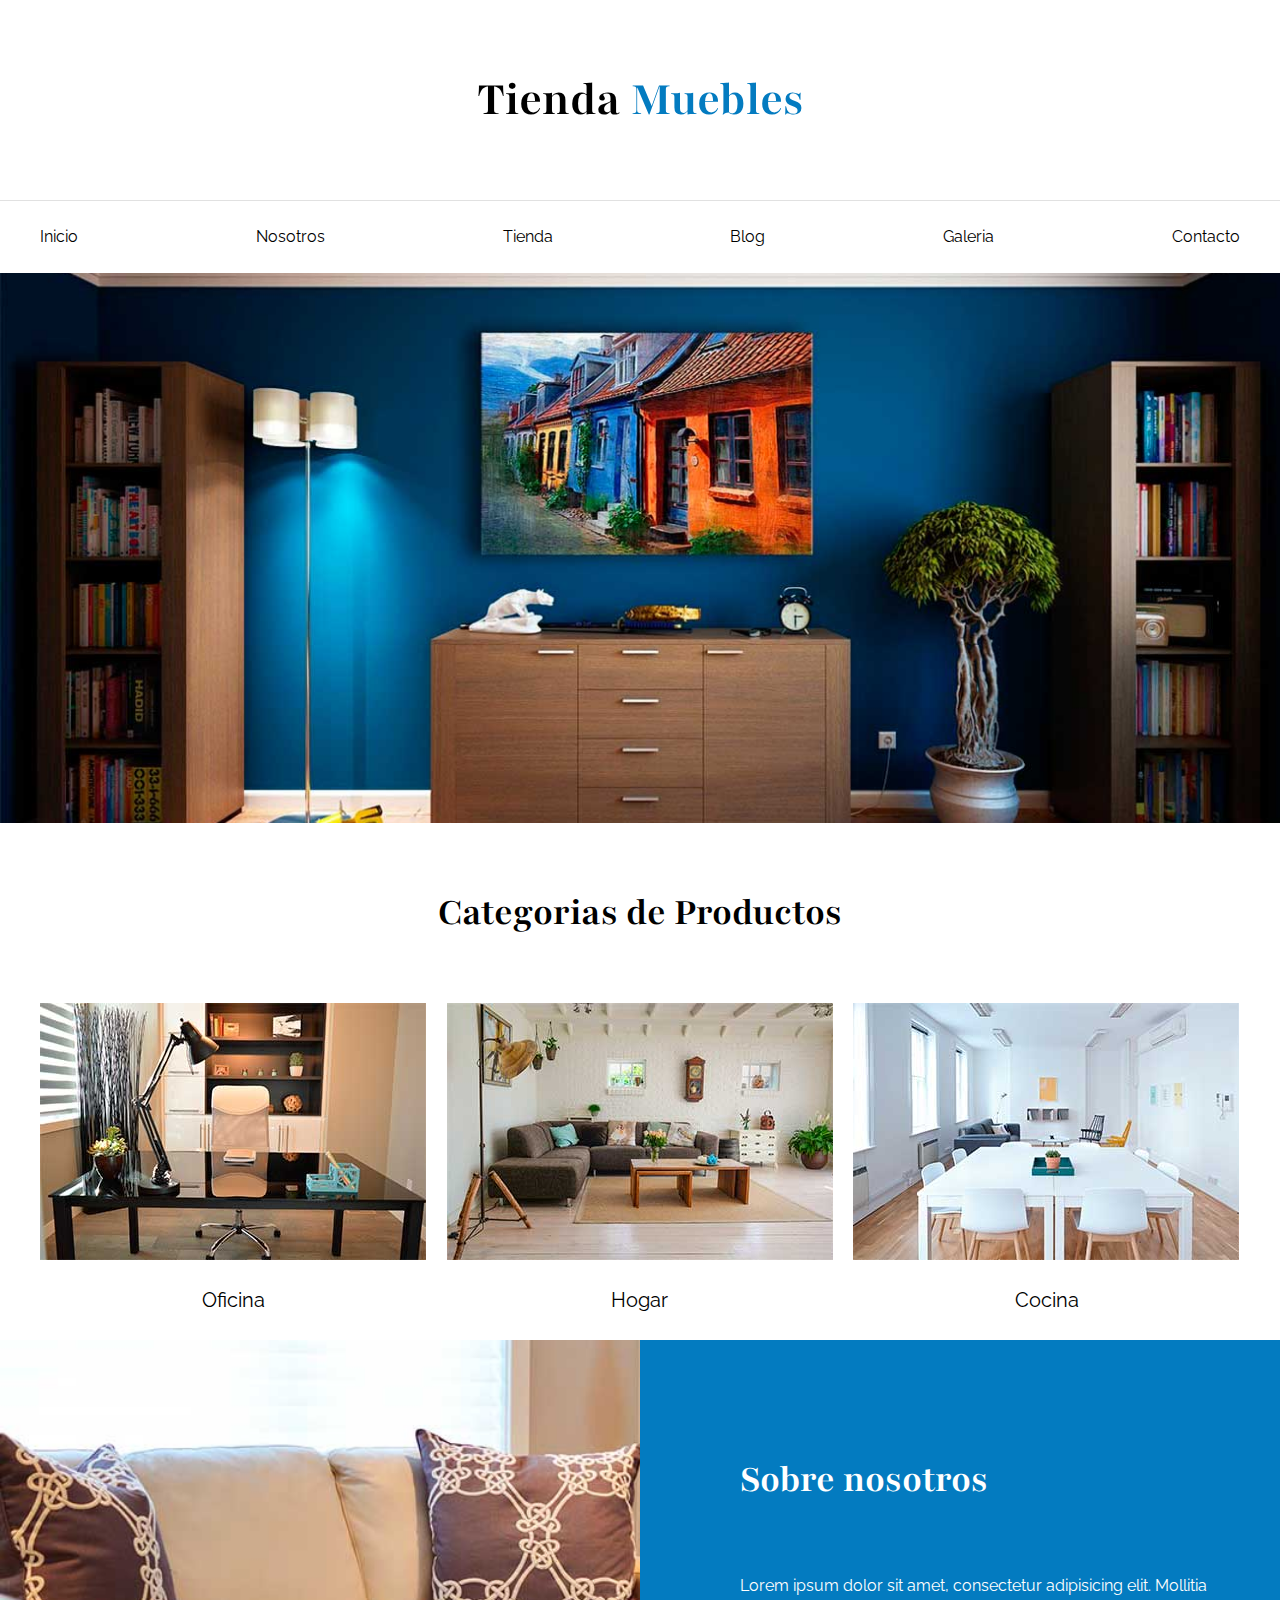
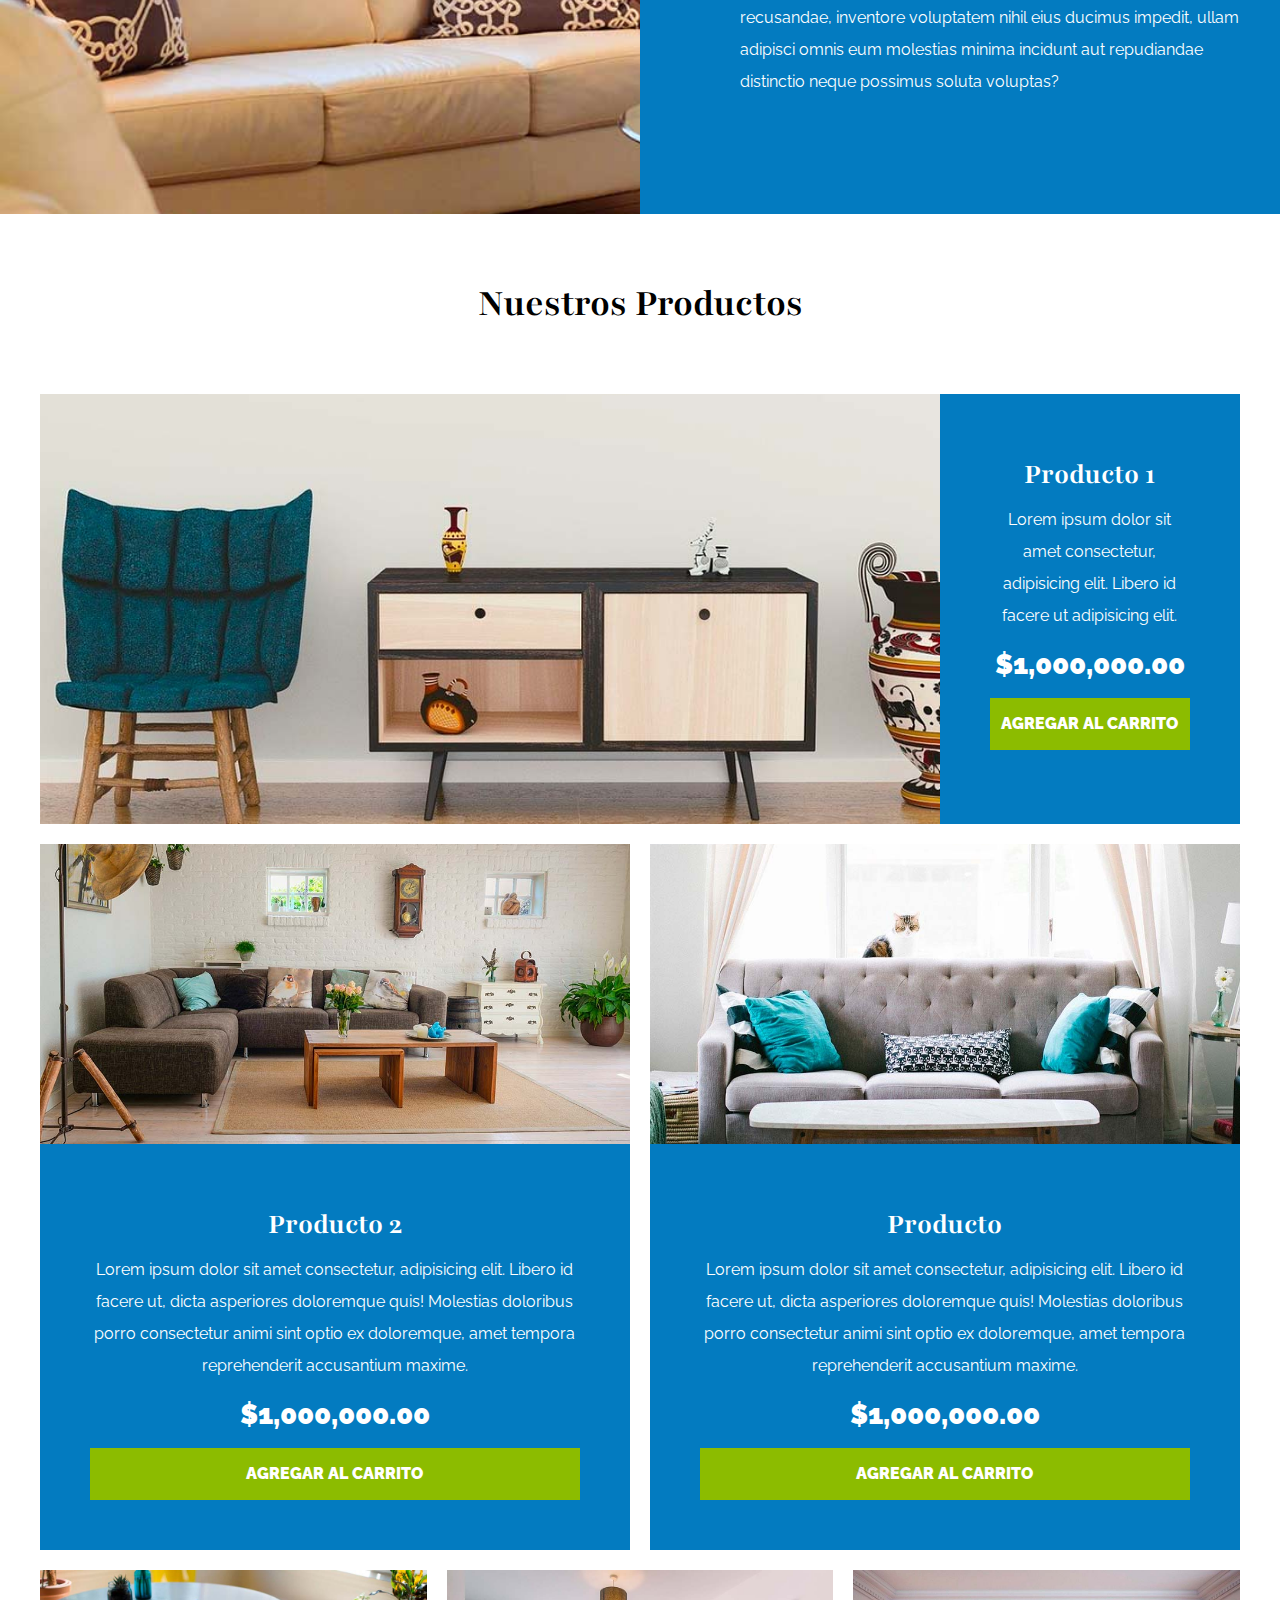
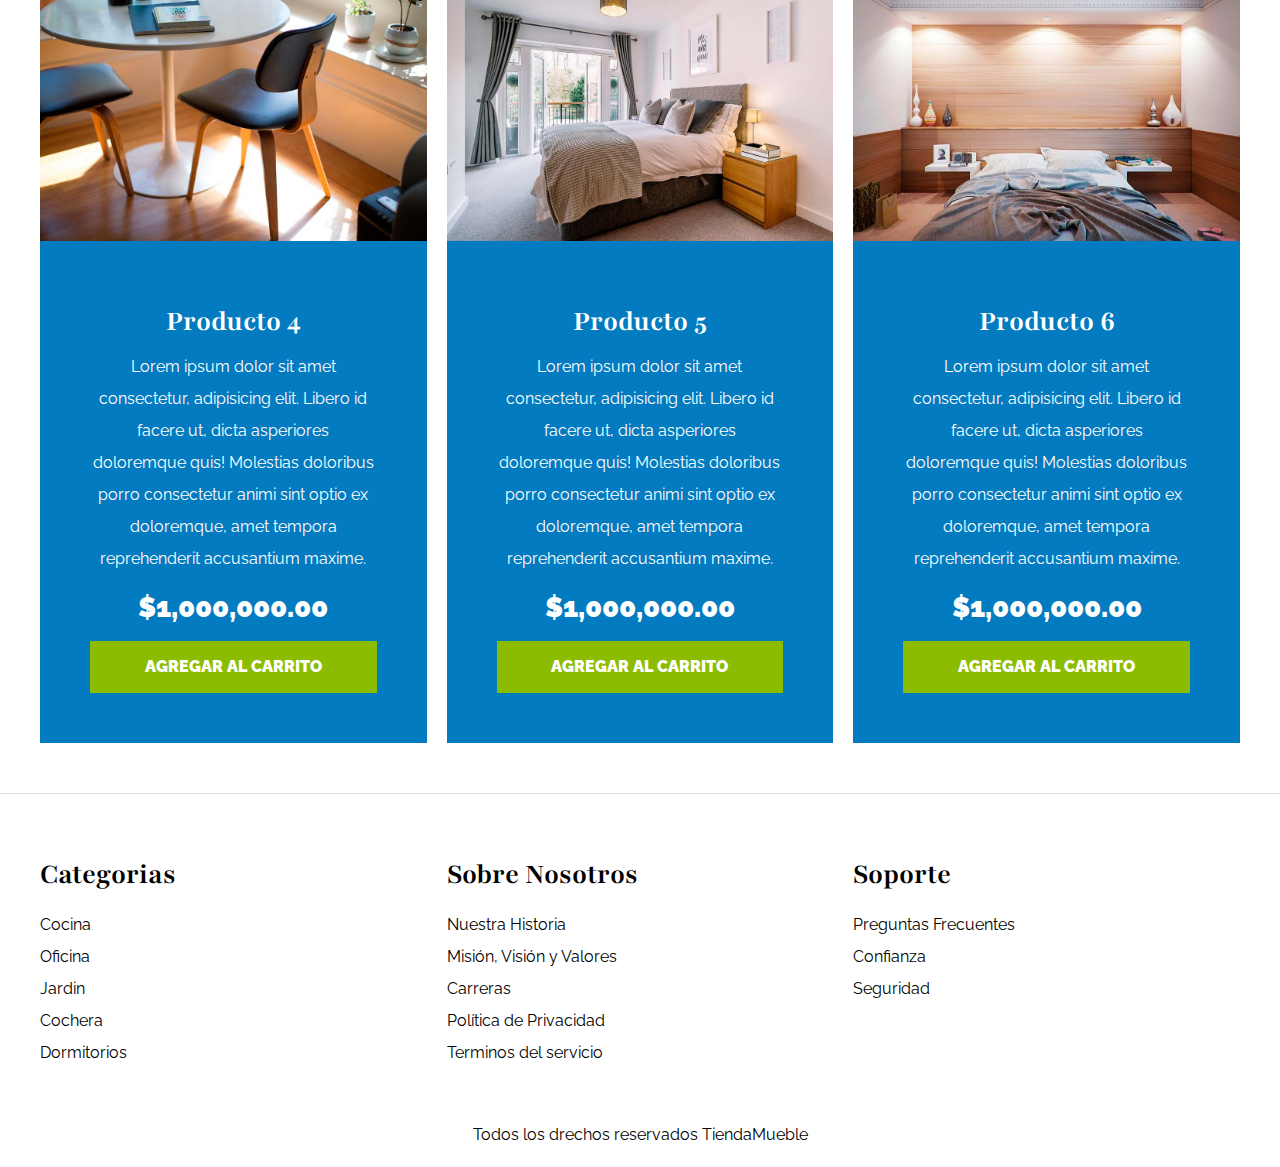
<file: index.html>
<!DOCTYPE html>
<html lang="es">
<head>
    <meta charset="UTF-8">
    <meta http-equiv="X-UA-Compatible" content="IE=edge">
    <meta name="viewport" content="width=device-width, initial-scale=1.0">
    <title>Ecommerce - Home</title>
    <link rel="stylesheet" href="./css/normalize.css">
    <link rel="preconnect" href="https://fonts.googleapis.com">
<link rel="preconnect" href="https://fonts.gstatic.com" crossorigin>
<link href="https://fonts.googleapis.com/css2?family=Montserrat:wght@900&family=Playfair:wght@700&family=Poppins:ital,wght@1,900&family=Qwitcher+Grypen:wght@700&family=Raleway:wght@400;700;900&display=swap" rel="stylesheet">
    <link rel="stylesheet" href="./css/style.css">
</head>
<body>
    <header>
        <h1 class="nombre-sitio">Tienda <span>Muebles</span> </h1>
    </header>
    <div class="contenedor-navegacion">
        <nav class="nav-principal contenedor">
            <a href="index.html">Inicio</a>
            <a href="nosotros.html">Nosotros</a>
            <a href="tienda.html">Tienda</a>
            <a href="blog.html">Blog</a>
            <a href="galeria.html">Galeria</a>
            <a href="contacto.html">Contacto</a>
        </nav>

    </div>
    
    <div class="hero"></div>
    <section class="contenedor categorias">
        <h2 class="text-center">Categorias  de Productos </h2>
        <div class="listado-categorias">
            <div class="categoria">
                <img src="./img/categoria1.jpg" alt="Imagen Categoria">
                <a href="#">Oficina</a>
            </div>
            <div class="categoria">
                <img src="./img/categoria2.jpg" alt="Imagen Categoria">
                <a href="#">Hogar</a>
            </div>   
            <div class="categoria">
                <img src="./img/categoria3.jpg" alt="Imagen Categoria">
                <a href="#">Cocina</a>
            </div>
        </div>
        </section>

        <section class="sobre-nosotros">
            <div class="contenedor sobre-nosotros-grid">
                <div class="texto-nosotros">
                    <h2>Sobre nosotros</h2>
                    <p>Lorem ipsum dolor sit amet, consectetur adipisicing elit. Mollitia recusandae, inventore voluptatem nihil eius ducimus impedit, ullam adipisci omnis eum molestias minima incidunt aut repudiandae distinctio neque possimus soluta voluptas?</p>
                </div>
                
            </div>
        </section>
        <main class="contenido-principal contenedor">
            <h2 class="text-center">Nuestros Productos</h2>
            <div class="listado-productos">
                <div class="producto">
                    <img src="./img/producto1.jpg" alt="Imagen Producto">
                    <div class="texto-producto">
                        <H3>Producto 1</H3>
                        <p>Lorem ipsum dolor sit amet consectetur, adipisicing elit. Libero id facere ut adipisicing elit.</p>
                        <p class="precio">$1,000,000.00</p>

                        <a class="btn" href="#">Agregar al carrito</a>
                    </div>
                </div>
                <div class="producto">
                    <img src="./img/producto2.jpg" alt="Imagen Producto">
                    <div class="texto-producto">
                        <H3>Producto 2</H3>
                        <p>Lorem ipsum dolor sit amet consectetur, adipisicing elit. Libero id facere ut, dicta asperiores doloremque quis! Molestias doloribus porro consectetur animi sint optio ex doloremque, amet tempora reprehenderit accusantium maxime.</p>
                        <p class="precio">$1,000,000.00</p>

                        <a class="btn" href="#">Agregar al carrito</a>
                    </div>
                </div>
                <div class="producto">
                    <img src="./img/producto3.jpg" alt="Imagen Producto">
                    <div class="texto-producto">
                        <H3>Producto </H3>
                        <p>Lorem ipsum dolor sit amet consectetur, adipisicing elit. Libero id facere ut, dicta asperiores doloremque quis! Molestias doloribus porro consectetur animi sint optio ex doloremque, amet tempora reprehenderit accusantium maxime.</p>
                        <p class="precio">$1,000,000.00</p>

                        <a class="btn" href="#">Agregar al carrito</a>
                    </div>
                </div>
                <div class="producto">
                    <img src="./img/producto4.jpg" alt="Imagen Producto">
                    <div class="texto-producto">
                        <H3>Producto 4</H3>
                        <p>Lorem ipsum dolor sit amet consectetur, adipisicing elit. Libero id facere ut, dicta asperiores doloremque quis! Molestias doloribus porro consectetur animi sint optio ex doloremque, amet tempora reprehenderit accusantium maxime.</p>
                        <p class="precio">$1,000,000.00</p>

                        <a class="btn" href="#">Agregar al carrito</a>
                    </div>
                </div>
                <div class="producto">
                    <img src="./img/producto5.jpg" alt="Imagen Producto">
                    <div class="texto-producto">
                        <H3>Producto 5</H3>
                        <p>Lorem ipsum dolor sit amet consectetur, adipisicing elit. Libero id facere ut, dicta asperiores doloremque quis! Molestias doloribus porro consectetur animi sint optio ex doloremque, amet tempora reprehenderit accusantium maxime.</p>
                        <p class="precio">$1,000,000.00</p>

                        <a class="btn" href="#">Agregar al carrito</a>
                    </div>
                </div>
                <div class="producto">
                    <img src="./img/producto6.jpg" alt="Imagen Producto">
                    <div class="texto-producto">
                        <H3>Producto 6</H3>
                        <p>Lorem ipsum dolor sit amet consectetur, adipisicing elit. Libero id facere ut, dicta asperiores doloremque quis! Molestias doloribus porro consectetur animi sint optio ex doloremque, amet tempora reprehenderit accusantium maxime.</p>
                        <p class="precio">$1,000,000.00</p>

                        <a class="btn" href="#">Agregar al carrito</a>
                    </div>
                </div>
            </div>
    </main>
        <footer class="site-footer">
            <div class="grid-footer contenedor">
            <div>
                <h3>Categorias</h3>
                <nav class="footer-menu">
                    <a href="">Cocina</a>
                    <a href="">Oficina</a>
                    <a href="">Jardin</a>
                    <a href="">Cochera</a>
                    <a href="">Dormitorios</a>
                </nav>
            </div>
            <div>
                <h3>Sobre Nosotros</h3>
                <nav class="footer-menu">
                    <a href="">Nuestra Historia</a>
                    <a href="">Misión, Visión y Valores</a>
                    <a href="">Carreras</a>
                    <a href="">Política  de Privacidad </a>
                    <a href="">Terminos del servicio</a>
                </nav>
            </div>
            <div>
                <h3>Soporte</h3>
                <nav class="footer-menu">
                    <a href="">Preguntas Frecuentes</a>
                    <a href="">Confianza</a>
                    <a href="">Seguridad</a>
                </nav>
        </div>
    </div>
        <p class="copyrigth">Todos los  drechos reservados TiendaMueble </p>
    </footer>
    
</body>
</html>
</file>
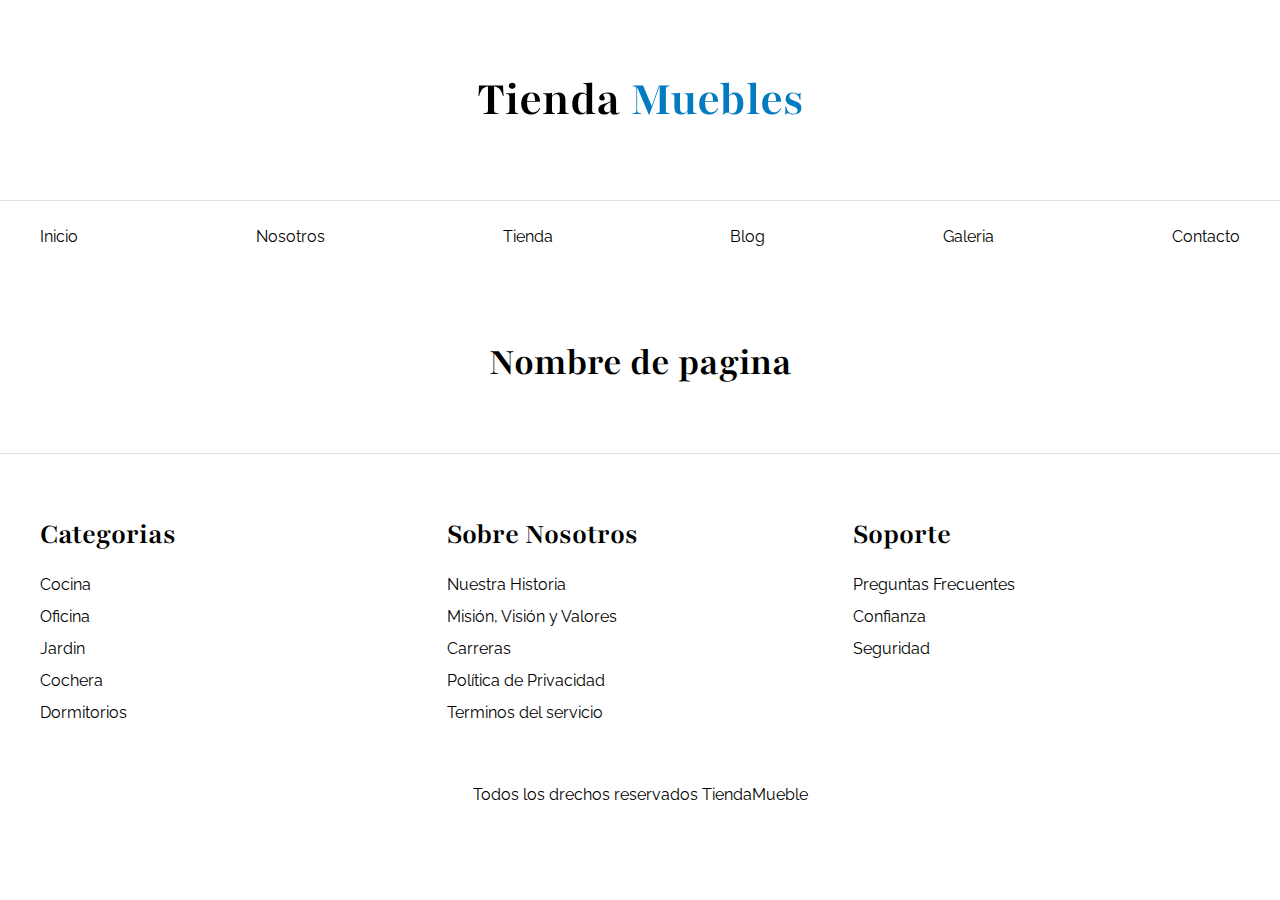
<file: base.html>
<!DOCTYPE html>
<html lang="es">
<head>
    <meta charset="UTF-8">
    <meta http-equiv="X-UA-Compatible" content="IE=edge">
    <meta name="viewport" content="width=device-width, initial-scale=1.0">
    <title>Ecommerce - Nosotros</title>
    <link rel="stylesheet" href="./css/normalize.css">
    <link rel="preconnect" href="https://fonts.googleapis.com">
<link rel="preconnect" href="https://fonts.gstatic.com" crossorigin>
<link href="https://fonts.googleapis.com/css2?family=Montserrat:wght@900&family=Playfair:wght@700&family=Poppins:ital,wght@1,900&family=Qwitcher+Grypen:wght@700&family=Raleway:wght@400;700;900&display=swap" rel="stylesheet">
    <link rel="stylesheet" href="./css/style.css">
</head>
<body>
    <header>
        <h1 class="nombre-sitio">Tienda <span>Muebles</span> </h1>
    </header>
    <div class="contenedor-navegacion">
        <nav class="nav-principal contenedor">
            <a href="index.html">Inicio</a>
            <a href="nosotros.html">Nosotros</a>
            <a href="tienda.html">Tienda</a>
            <a href="blog.html">Blog</a>
            <a href="galeria.html">Galeria</a>
            <a href="contacto.html">Contacto</a>
        </nav>

    </div>
    
        <main class="contenido-principal contenedor">
            <h2 class="text-center">Nombre de pagina</h2>
    </main>
        <footer class="site-footer">
            <div class="grid-footer contenedor">
            <div>
                <h3>Categorias</h3>
                <nav class="footer-menu">
                    <a href="">Cocina</a>
                    <a href="">Oficina</a>
                    <a href="">Jardin</a>
                    <a href="">Cochera</a>
                    <a href="">Dormitorios</a>
                </nav>
            </div>
            <div>
                <h3>Sobre Nosotros</h3>
                <nav class="footer-menu">
                    <a href="">Nuestra Historia</a>
                    <a href="">Misión, Visión y Valores</a>
                    <a href="">Carreras</a>
                    <a href="">Política  de Privacidad </a>
                    <a href="">Terminos del servicio</a>
                </nav>
            </div>
            <div>
                <h3>Soporte</h3>
                <nav class="footer-menu">
                    <a href="">Preguntas Frecuentes</a>
                    <a href="">Confianza</a>
                    <a href="">Seguridad</a>
                </nav>
        </div>
    </div>
        <p class="copyrigth">Todos los  drechos reservados TiendaMueble </p>
    </footer>
    
</body>
</html>
</file>
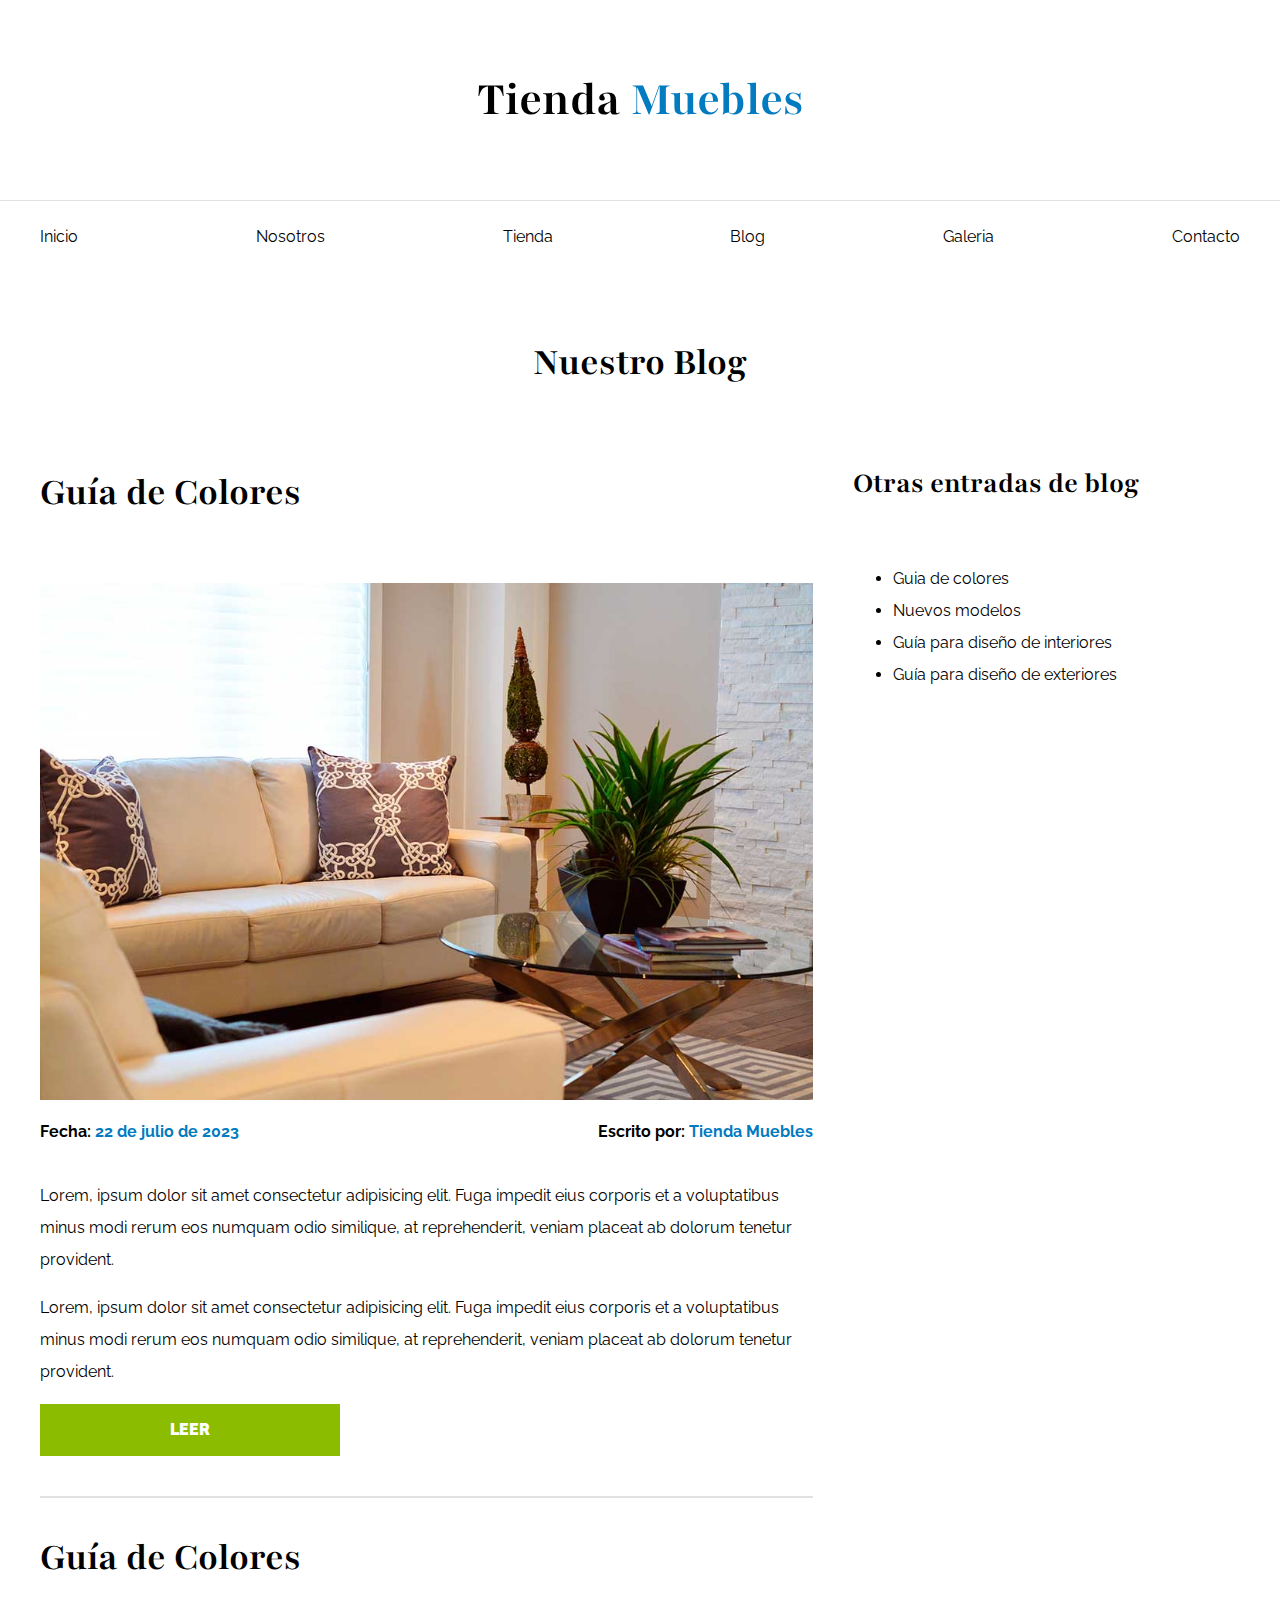
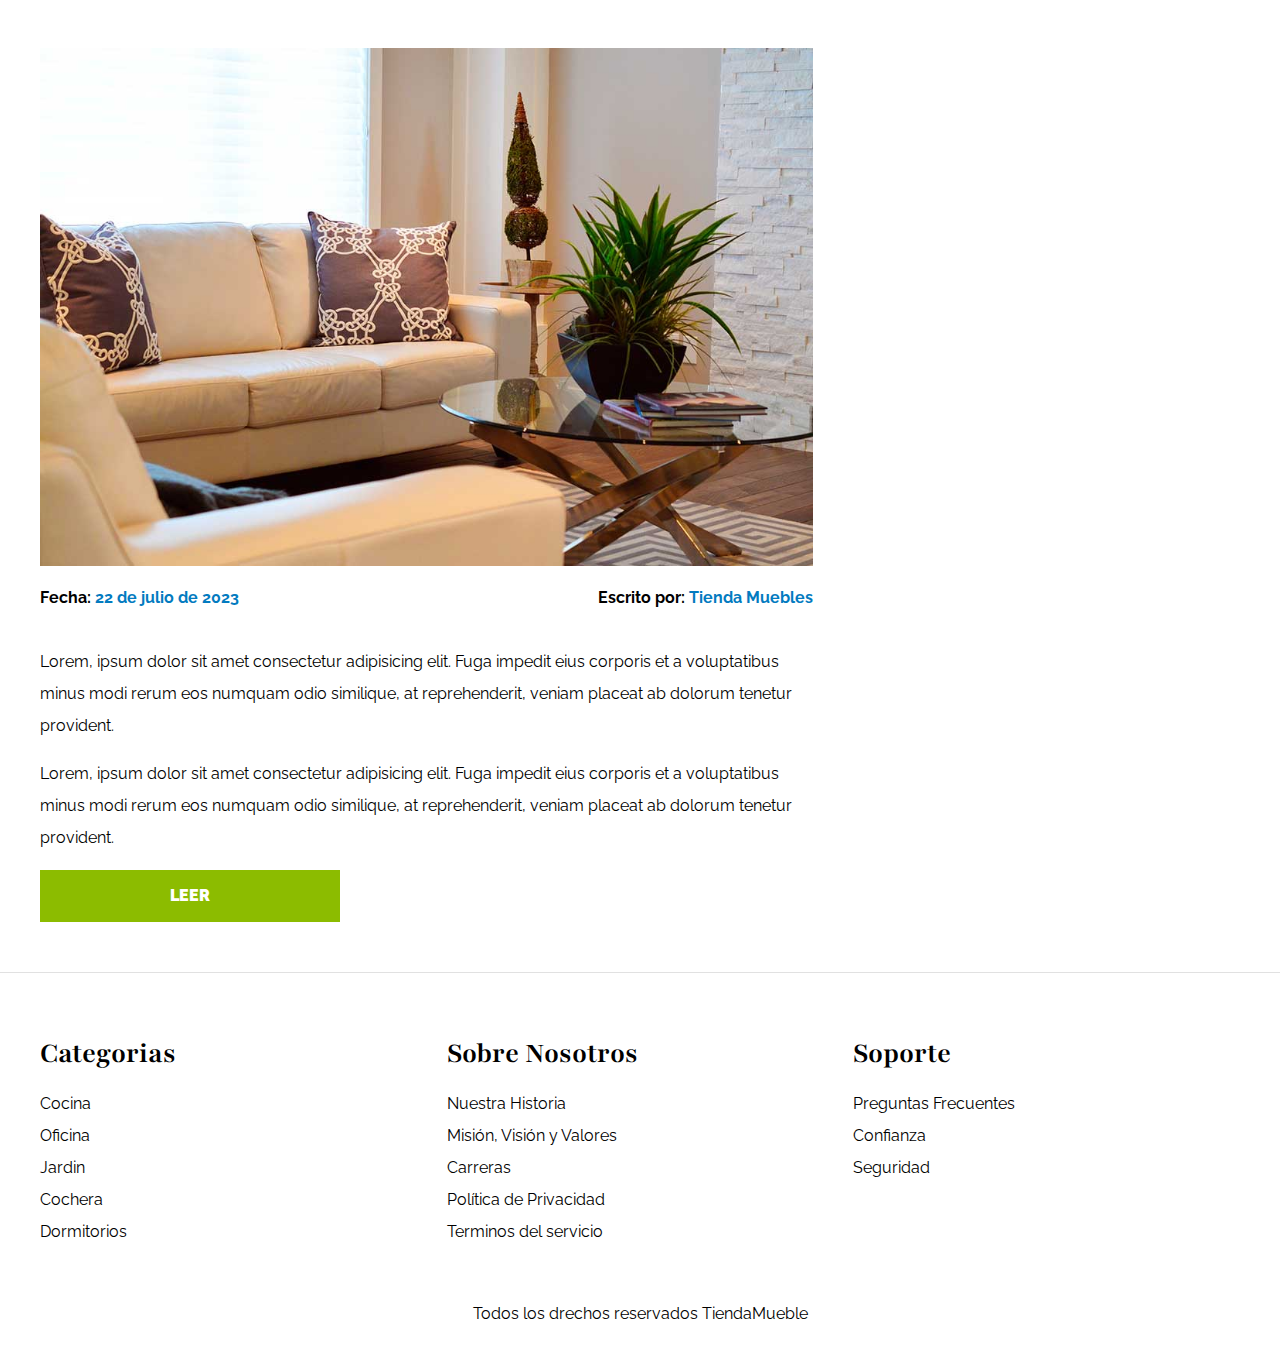
<file: blog.html>
<!DOCTYPE html>
    <html lang="es">
    <head>
        <meta charset="UTF-8">
        <meta http-equiv="X-UA-Compatible" content="IE=edge">
        <meta name="viewport" content="width=device-width, initial-scale=1.0">
        <title>Ecommerce - Blog</title>
        <link rel="stylesheet" href="./css/normalize.css">
        <link rel="preconnect" href="https://fonts.googleapis.com">
    <link rel="preconnect" href="https://fonts.gstatic.com" crossorigin>
    <link href="https://fonts.googleapis.com/css2?family=Montserrat:wght@900&family=Playfair:wght@700&family=Poppins:ital,wght@1,900&family=Qwitcher+Grypen:wght@700&family=Raleway:wght@400;700;900&display=swap" rel="stylesheet">
        <link rel="stylesheet" href="./css/style.css">
    </head>
    <body>
        <header>
            <h1 class="nombre-sitio">Tienda <span>Muebles</span> </h1>
        </header>
        <div class="contenedor-navegacion">
            <nav class="nav-principal contenedor">
                <a href="index.html">Inicio</a>
                <a href="nosotros.html">Nosotros</a>
                <a href="tienda.html">Tienda</a>
                <a href="blog.html">Blog</a>
                <a href="galeria.html">Galeria</a>
                <a href="contacto.html">Contacto</a>
            </nav>

        </div>
        
            <main class="contenido-principal contenedor">
                <h2 class="text-center"> Nuestro Blog</h2>
                <section class="contenedor-blog">
                    <div class="blog">
                        <article class="entrada">
                            <h2>Guía de Colores</h2>
                            <div class="imagen">
                                <img src="img/nosotros.jpg" alt="imagen blog">
                            </div>
                            <div class="entrada-meta">
                                <p>Fecha: <span>22 de julio de 2023</span></p>
                                <p>Escrito por: <span>Tienda Muebles</span></p>
                            </div>
                            <div class="entrada-blog">
                                <p>Lorem, ipsum dolor sit amet consectetur adipisicing elit. Fuga impedit eius corporis et a voluptatibus minus modi rerum eos numquam odio similique, at reprehenderit, veniam placeat ab dolorum tenetur provident.</p>

                                <p>Lorem, ipsum dolor sit amet consectetur adipisicing elit. Fuga impedit eius corporis et a voluptatibus minus modi rerum eos numquam odio similique, at reprehenderit, veniam placeat ab dolorum tenetur provident.</p>
                            </div>
                            <a href="entrada.html" class="btn max-width-30">Leer</a>
                        </article>
                        <article>
                            <h2>Guía de Colores</h2>
                            <div class="imagen">
                                <img src="img/nosotros.jpg" alt="imagen blog">
                            </div>
                            <div class="entrada-meta">
                                <p>Fecha: <span>22 de julio de 2023</span></p>
                                <p>Escrito por: <span>Tienda Muebles</span></p>
                            </div>
                            <div class="entrada-blog">
                                <p>Lorem, ipsum dolor sit amet consectetur adipisicing elit. Fuga impedit eius corporis et a voluptatibus minus modi rerum eos numquam odio similique, at reprehenderit, veniam placeat ab dolorum tenetur provident.</p>
                                
                                <p>Lorem, ipsum dolor sit amet consectetur adipisicing elit. Fuga impedit eius corporis et a voluptatibus minus modi rerum eos numquam odio similique, at reprehenderit, veniam placeat ab dolorum tenetur provident.</p>

                            </div>
                            <a href="entrada.html" class="btn max-width-30">Leer</a>
                        </article>

                    </div>
                    <aside>
                        <h3>Otras entradas de blog</h3>
                        <ul>
                            <li>
                                <a href="entrada.html">Guia de colores</a>
                            </li>
                            <li>
                                <a href="entrada.html">Nuevos modelos</a>
                            </li>
                            <li>
                                <a href="entrada.html">Guía para diseño de interiores</a>
                            </li>
                            <li>
                                <a href="entrada.html">Guía para diseño de exteriores</a>
                            </li>
                        </ul>
                    </aside>
                </section>
        </main>
            <footer class="site-footer">
                <div class="grid-footer contenedor">
                <div>
                    <h3>Categorias</h3>
                    <nav class="footer-menu">
                        <a href="">Cocina</a>
                        <a href="">Oficina</a>
                        <a href="">Jardin</a>
                        <a href="">Cochera</a>
                        <a href="">Dormitorios</a>
                    </nav>
                </div>
                <div>
                    <h3>Sobre Nosotros</h3>
                    <nav class="footer-menu">
                        <a href="">Nuestra Historia</a>
                        <a href="">Misión, Visión y Valores</a>
                        <a href="">Carreras</a>
                        <a href="">Política  de Privacidad </a>
                        <a href="">Terminos del servicio</a>
                    </nav>
                </div>
                <div>
                    <h3>Soporte</h3>
                    <nav class="footer-menu">
                        <a href="">Preguntas Frecuentes</a>
                        <a href="">Confianza</a>
                        <a href="">Seguridad</a>
                    </nav>
            </div>
        </div>
            <p class="copyrigth">Todos los  drechos reservados TiendaMueble </p>
        </footer>
        
    </body>
    </html>
</file>
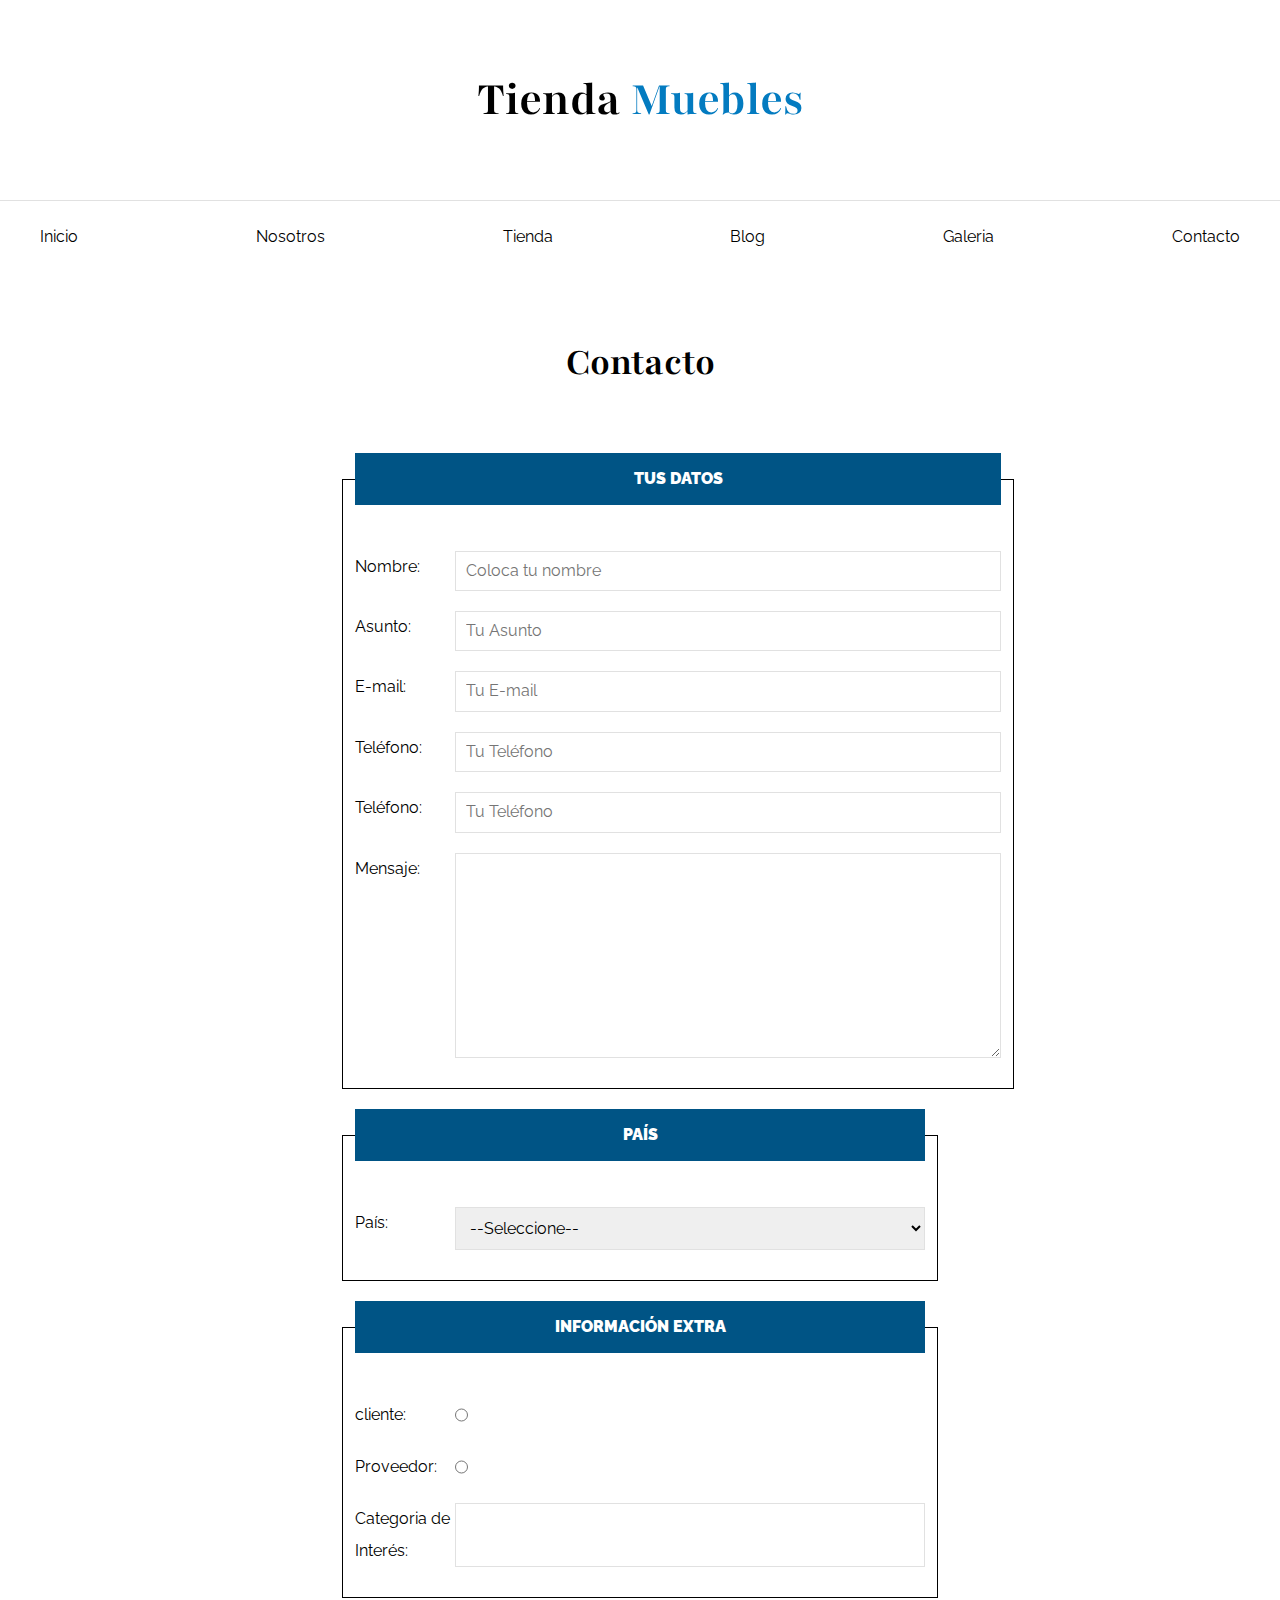
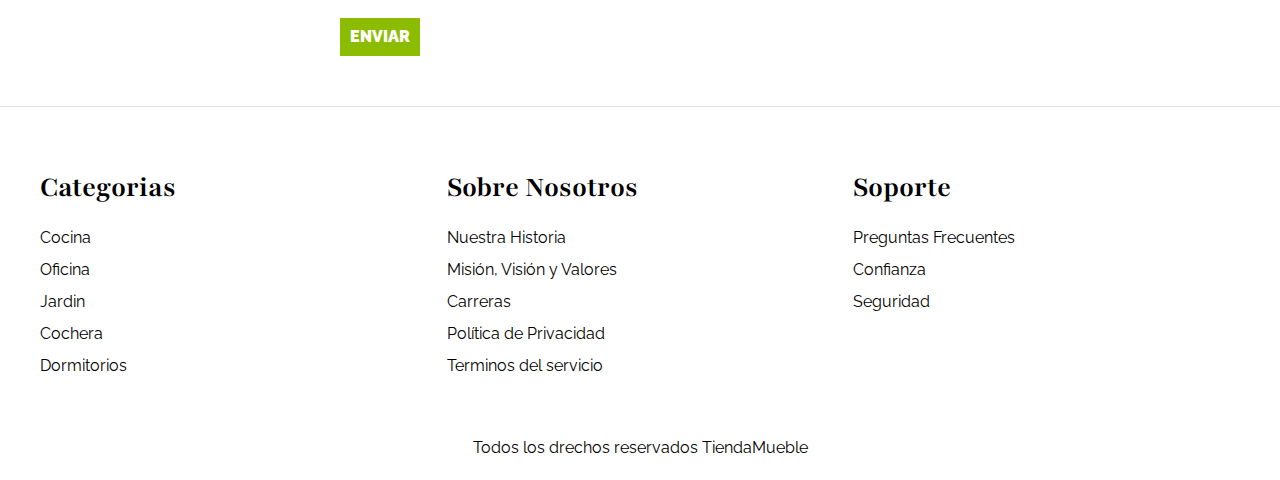
<file: contacto.html>
<!DOCTYPE html>
    <html lang="es">
    <head>
        <meta charset="UTF-8">
        <meta http-equiv="X-UA-Compatible" content="IE=edge">
        <meta name="viewport" content="width=device-width, initial-scale=1.0">
        <title>Ecommerce - Nosotros</title>
        <link rel="stylesheet" href="./css/normalize.css">
        <link rel="preconnect" href="https://fonts.googleapis.com">
    <link rel="preconnect" href="https://fonts.gstatic.com" crossorigin>
    <link href="https://fonts.googleapis.com/css2?family=Montserrat:wght@900&family=Playfair:wght@700&family=Poppins:ital,wght@1,900&family=Qwitcher+Grypen:wght@700&family=Raleway:wght@400;700;900&display=swap" rel="stylesheet">
        <link rel="stylesheet" href="./css/style.css">
    </head>
    <body>
        <header>
            <h1 class="nombre-sitio">Tienda <span>Muebles</span> </h1>
        </header>
        <div class="contenedor-navegacion">
            <nav class="nav-principal contenedor">
                <a href="index.html">Inicio</a>
                <a href="nosotros.html">Nosotros</a>
                <a href="tienda.html">Tienda</a>
                <a href="blog.html">Blog</a>
                <a href="galeria.html">Galeria</a>
                <a href="contacto.html">Contacto</a>
            </nav>

        </div>
        
            <main class="contenido-principal contenedor">
                <h2 class="text-center">Contacto</h2>
                <form class="formulario">
                    <fieldset>
                        <legend>Tus Datos</legend>
                        <div class="campo">
                            <label for="nombre">Nombre:</label>
                            <input id="nombre" type="text" placeholder="Coloca tu nombre" required>
                        </div>

                        <div class="campo">
                        <label for="asunto">Asunto:</label>
                        <input type="text" placeholder="Tu Asunto" id="asunto">
                        </div>

                        <div class="campo">
                            <label for="email">E-mail:</label>
                            <input type="email" placeholder="Tu E-mail" id="email">
                            </div>

                        <div class="campo">
                            <label for="tel">Teléfono:</label>
                            <input type="tel" placeholder="Tu Teléfono" id="tel">
                        </div>

                        <div class="campo">
                            <label for="tel">Teléfono:</label>
                            <input type="tel" placeholder="Tu Teléfono" id="tel">
                        </div>

                        <div class="campo">
                            <label for="mensaje">Mensaje:</label>
                            <textarea name="mensaje" id="mensaje" cols="60" rows="10"></textarea>
                        </div>
                    </fieldset>
                        
                    <fieldset>
                        <legend>País</legend>
                        <div class="campo">
                            <label for="pais">País:</label>
                            <select id="pais">
                                <option disabled selected>--Seleccione--</option>
                                <option value="COL">Colombia</option>
                                <option value="HD">Honduras</option>
                                <option value="MEX">Mexico</option>
                                <option value="PAN">Panama</option>
                                <option value="CR">Costa Rica</option>
                            </select>
                        </div>
                    </fieldset>

                    <fieldset>
                        <legend>Información Extra</legend>
                        <div class="campo">
                            <label for="cliente">cliente:</label>
                            <input type="radio" id="cliente" name="tipo" value="cliente">
                        </div>
                        <div class="campo">
                            <label for="proveedor">Proveedor:</label>
                            <input type="radio" id="proveedor" name="tipo" value="proveedor"> 
                        </div>
                        <div class="campo">
                            <label for="categorias">Categoria de Interés:</label>
                            <input list="categorias"  name="tipo">
                            <datalist id="categorias">
                                <option value="Cocina">
                                <option value="Exterior">
                                <option value="Recamaras">
                                <option value="Oficina">
                                <option value="Estudio">
                            </datalist>
                        </div>
                    </fieldset>
                    <input class="btn" type="submit" value="Enviar">
                </form>
        </main>
            <footer class="site-footer">
                <div class="grid-footer contenedor">
                <div>
                    <h3>Categorias</h3>
                    <nav class="footer-menu">
                        <a href="">Cocina</a>
                        <a href="">Oficina</a>
                        <a href="">Jardin</a>
                        <a href="">Cochera</a>
                        <a href="">Dormitorios</a>
                    </nav>
                </div>
                <div>
                    <h3>Sobre Nosotros</h3>
                    <nav class="footer-menu">
                        <a href="">Nuestra Historia</a>
                        <a href="">Misión, Visión y Valores</a>
                        <a href="">Carreras</a>
                        <a href="">Política  de Privacidad </a>
                        <a href="">Terminos del servicio</a>
                    </nav>
                </div>
                <div>
                    <h3>Soporte</h3>
                    <nav class="footer-menu">
                        <a href="">Preguntas Frecuentes</a>
                        <a href="">Confianza</a>
                        <a href="">Seguridad</a>
                    </nav>
            </div>
        </div>
            <p class="copyrigth">Todos los  drechos reservados TiendaMueble</p>
        </footer>
    </body>
    </html>
</file>
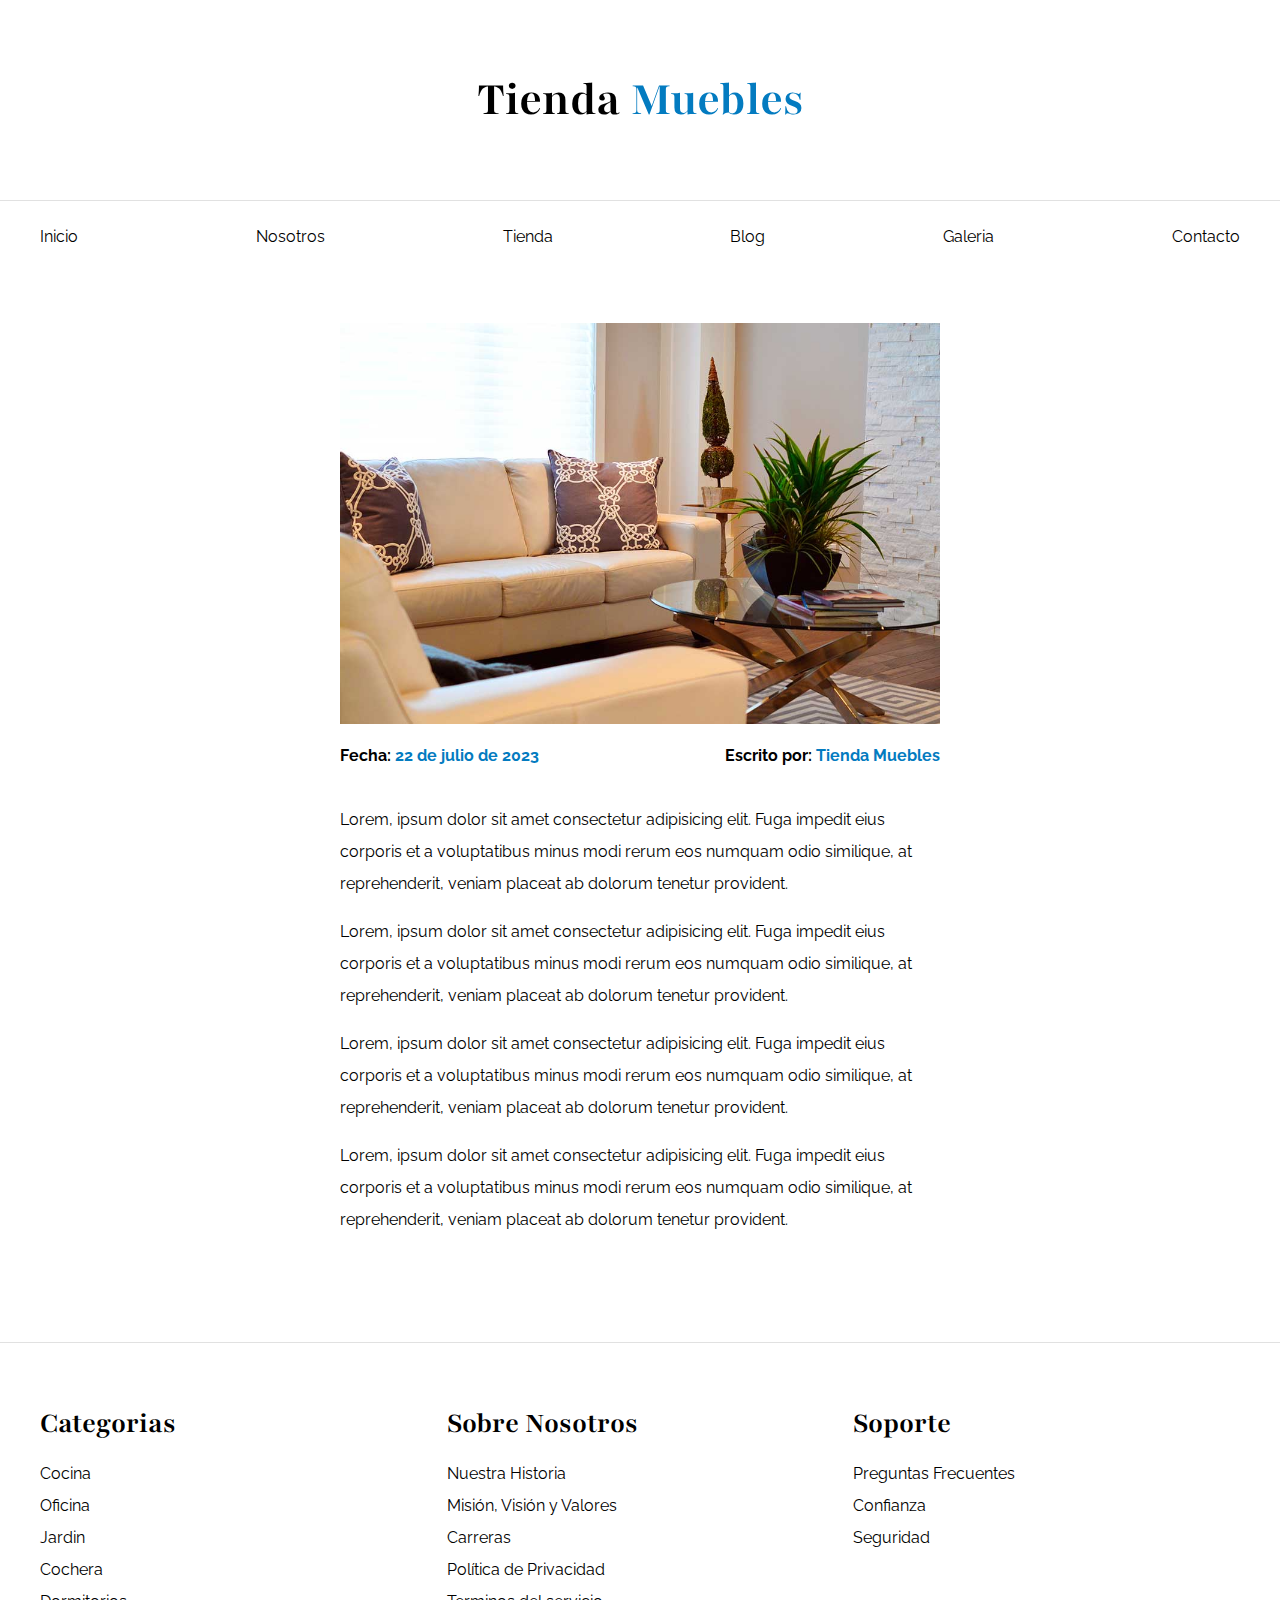
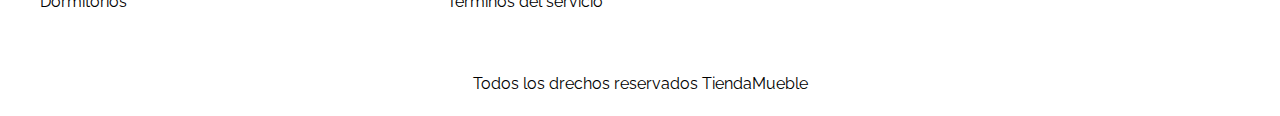
<file: entrada.html>
<!DOCTYPE html>
<html lang="es">
<head>
    <meta charset="UTF-8">
    <meta http-equiv="X-UA-Compatible" content="IE=edge">
    <meta name="viewport" content="width=device-width, initial-scale=1.0">
    <title>Ecommerce - Entrada Blog</title>
    <link rel="stylesheet" href="./css/normalize.css">
    <link rel="preconnect" href="https://fonts.googleapis.com">
<link rel="preconnect" href="https://fonts.gstatic.com" crossorigin>
<link href="https://fonts.googleapis.com/css2?family=Montserrat:wght@900&family=Playfair:wght@700&family=Poppins:ital,wght@1,900&family=Qwitcher+Grypen:wght@700&family=Raleway:wght@400;700;900&display=swap" rel="stylesheet">
    <link rel="stylesheet" href="./css/style.css">
</head>
<body>
    <header>
        <h1 class="nombre-sitio">Tienda <span>Muebles</span> </h1>
    </header>
    <div class="contenedor-navegacion">
        <nav class="nav-principal contenedor">
            <a href="index.html">Inicio</a>
            <a href="nosotros.html">Nosotros</a>
            <a href="tienda.html">Tienda</a>
            <a href="blog.html">Blog</a>
            <a href="galeria.html">Galeria</a>
            <a href="contacto.html">Contacto</a>
        </nav>

    </div>
    
        <main class="contenido-principal contenedor">
            <article class="entrada contenido-entrada-blog">
                <div class="imagen">
                    <img src="img/nosotros.jpg" alt="imagen blog">
                </div>
                <div class="entrada-meta">
                    <p>Fecha: <span>22 de julio de 2023</span></p>
                    <p>Escrito por: <span>Tienda Muebles</span></p>
                </div>
                <div class="entrada-blog">
                    <p>Lorem, ipsum dolor sit amet consectetur adipisicing elit. Fuga impedit eius corporis et a voluptatibus minus modi rerum eos numquam odio similique, at reprehenderit, veniam placeat ab dolorum tenetur provident.</p>
                    
                    <p>Lorem, ipsum dolor sit amet consectetur adipisicing elit. Fuga impedit eius corporis et a voluptatibus minus modi rerum eos numquam odio similique, at reprehenderit, veniam placeat ab dolorum tenetur provident.</p>
                    
                    <p>Lorem, ipsum dolor sit amet consectetur adipisicing elit. Fuga impedit eius corporis et a voluptatibus minus modi rerum eos numquam odio similique, at reprehenderit, veniam placeat ab dolorum tenetur provident.</p>
                    
                    <p>Lorem, ipsum dolor sit amet consectetur adipisicing elit. Fuga impedit eius corporis et a voluptatibus minus modi rerum eos numquam odio similique, at reprehenderit, veniam placeat ab dolorum tenetur provident.</p>
                </div>
            </article>
    </main>
        <footer class="site-footer">
            <div class="grid-footer contenedor">
            <div>
                <h3>Categorias</h3>
                <nav class="footer-menu">
                    <a href="">Cocina</a>
                    <a href="">Oficina</a>
                    <a href="">Jardin</a>
                    <a href="">Cochera</a>
                    <a href="">Dormitorios</a>
                </nav>
            </div>
            <div>
                <h3>Sobre Nosotros</h3>
                <nav class="footer-menu">
                    <a href="">Nuestra Historia</a>
                    <a href="">Misión, Visión y Valores</a>
                    <a href="">Carreras</a>
                    <a href="">Política  de Privacidad </a>
                    <a href="">Terminos del servicio</a>
                </nav>
            </div>
            <div>
                <h3>Soporte</h3>
                <nav class="footer-menu">
                    <a href="">Preguntas Frecuentes</a>
                    <a href="">Confianza</a>
                    <a href="">Seguridad</a>
                </nav>
        </div>
    </div>
        <p class="copyrigth">Todos los  drechos reservados TiendaMueble </p>
    </footer>
    
</body>
</html>
</file>
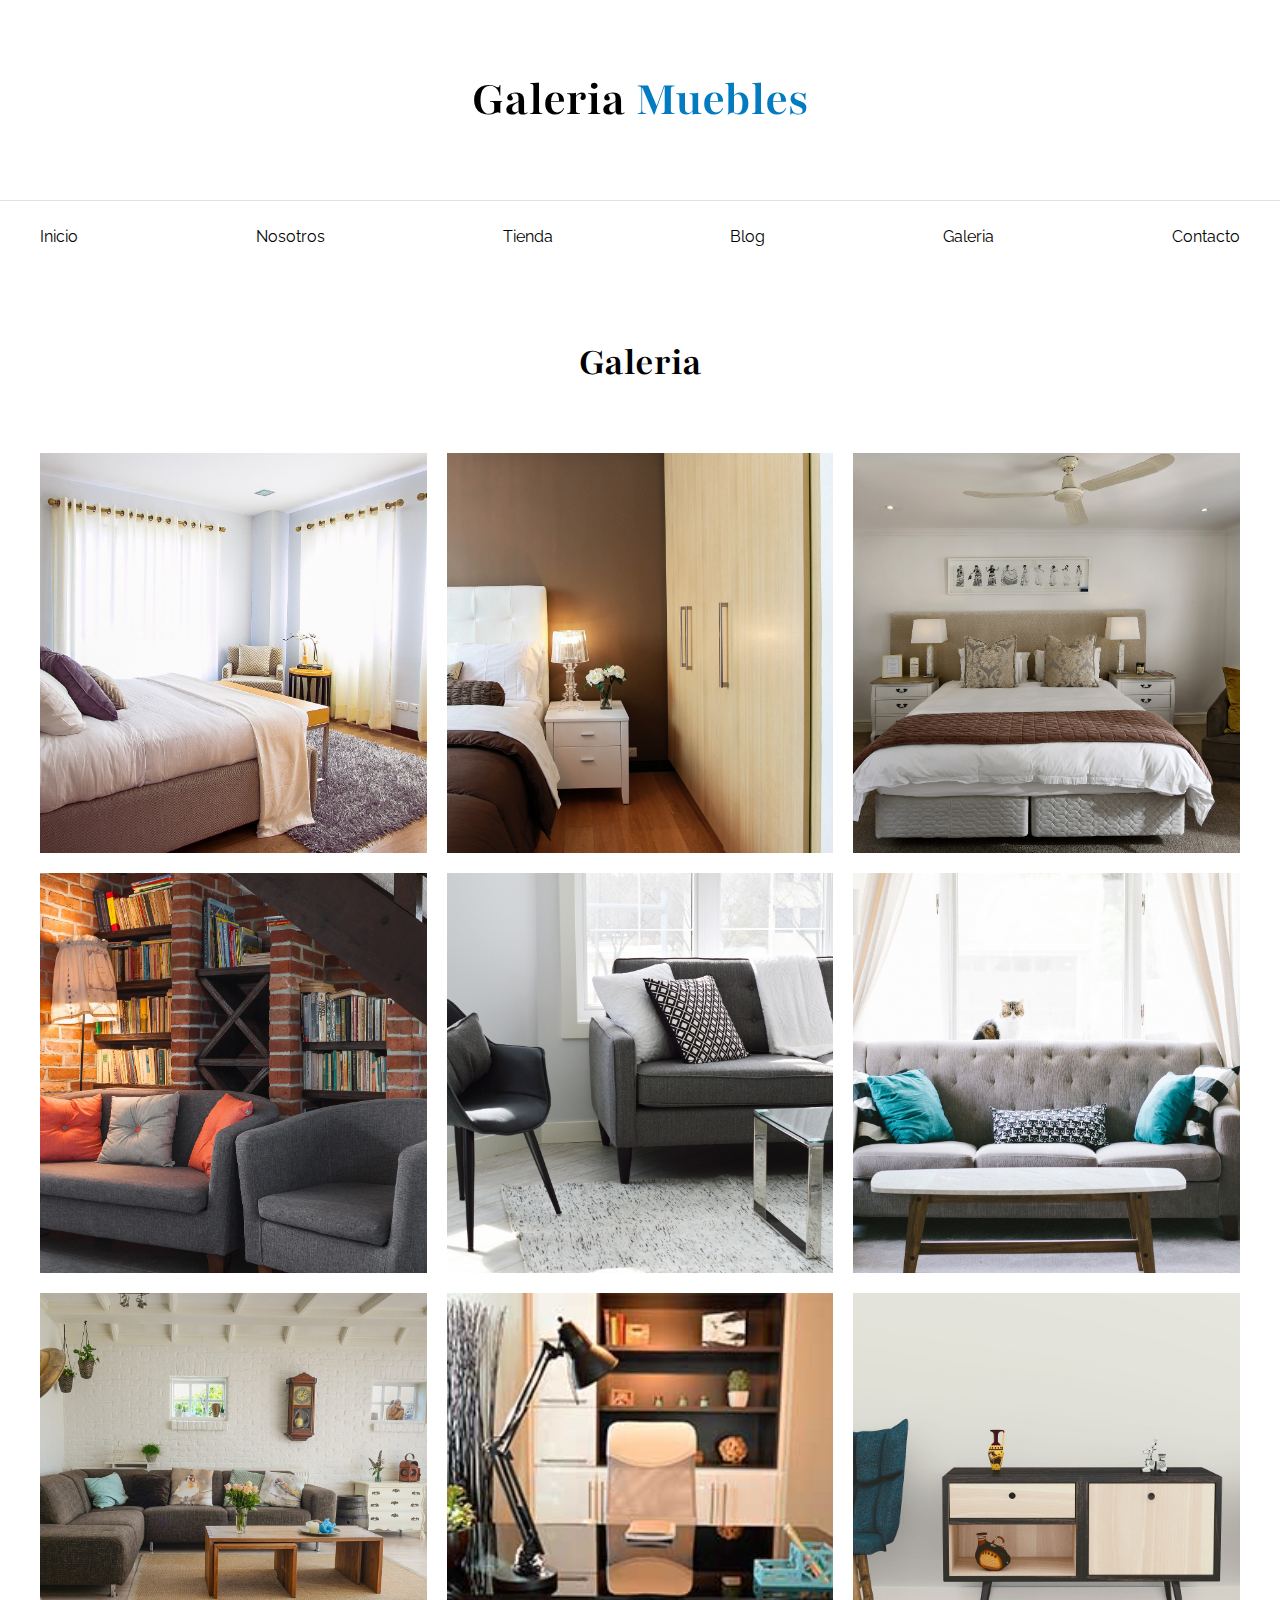
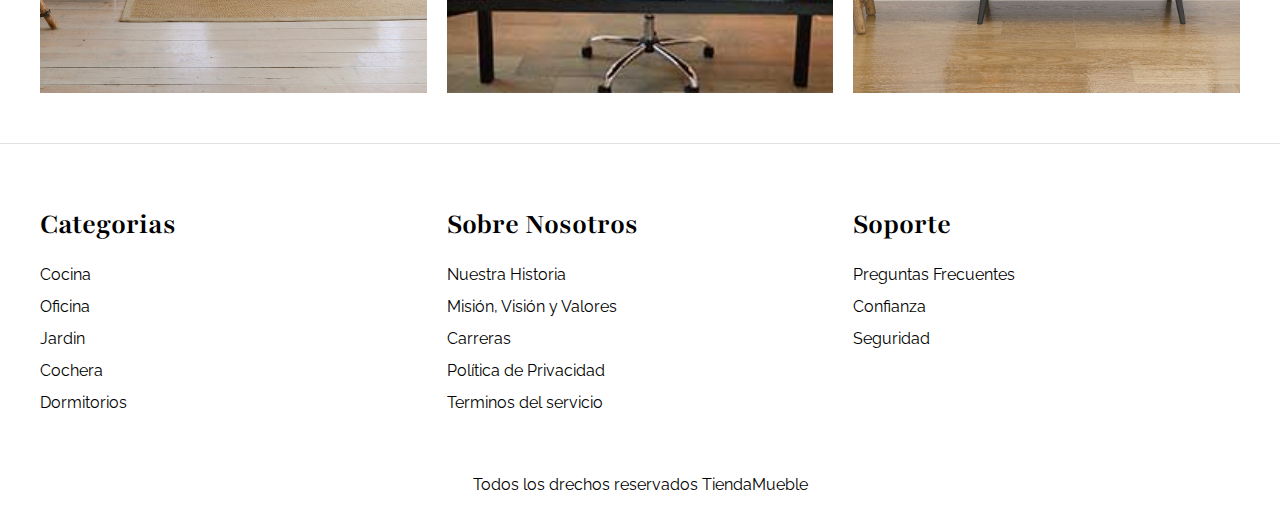
<file: galeria.html>
<!DOCTYPE html>
<html lang="es">
<head>
    <meta charset="UTF-8">
    <meta http-equiv="X-UA-Compatible" content="IE=edge">
    <meta name="viewport" content="width=device-width, initial-scale=1.0">
    <title>Ecommerce - Nosotros</title>
    <link rel="stylesheet" href="./css/normalize.css">
    <link rel="preconnect" href="https://fonts.googleapis.com">
<link rel="preconnect" href="https://fonts.gstatic.com" crossorigin>
<link href="https://fonts.googleapis.com/css2?family=Montserrat:wght@900&family=Playfair:wght@700&family=Poppins:ital,wght@1,900&family=Qwitcher+Grypen:wght@700&family=Raleway:wght@400;700;900&display=swap" rel="stylesheet">
    <link rel="stylesheet" href="./css/style.css">
</head>
<body>
    <header>
        <h1 class="nombre-sitio">Galeria <span>Muebles</span> </h1>
    </header>
    <div class="contenedor-navegacion">
        <nav class="nav-principal contenedor">
            <a href="index.html">Inicio</a>
            <a href="nosotros.html">Nosotros</a>
            <a href="tienda.html">Tienda</a>
            <a href="blog.html">Blog</a>
            <a href="galeria.html">Galeria</a>
            <a href="contacto.html">Contacto</a>
        </nav>

    </div>
    
        <main class="contenido-principal contenedor">
            <h2 class="text-center">Galeria</h2>

            <ul class="galeria">
                <li>
                    <a href="img/galeria_01.jpg">
                        <img src="img/galeria_01.jpg" alt="imagen galeria">
                    </a>
                </li>
                <li>
                    <a href="img/galeria_02.jpg">
                        <img src="img/galeria_02.jpg" alt="imagen galeria">
                    </a>
                </li>
                <li>
                    <a href="img/galeria_03.jpg">
                        <img src="img/galeria_03.jpg" alt="imagen galeria">
                    </a>
                </li>
                <li>
                    <a href="img/galeria_04.jpg">
                        <img src="img/galeria_04.jpg" alt="imagen galeria">
                    </a>
                </li>
                <li>
                    <a href="img/galeria_05.jpg">
                        <img src="img/galeria_05.jpg" alt="imagen galeria">
                    </a>
                </li>
                <li>
                    <a href="img/galeria_06.jpg">
                        <img src="img/galeria_06.jpg" alt="imagen galeria">
                    </a>
                </li>
                <li>
                    <a href="img/galeria_07.jpg">
                        <img src="img/galeria_07.jpg" alt="imagen galeria">
                    </a>
                </li>
                <li>
                    <a href="img/categoria1.jpg">
                        <img src="img/categoria1.jpg" alt="imagen galeria">
                    </a>
                </li>
                <li>
                    <a href="img/galeria_09.jpg">
                        <img src="img/galeria_09.jpg" alt="imagen galeria">
                    </a>
                </li>
            </ul>
    </main>
        <footer class="site-footer">
            <div class="grid-footer contenedor">
            <div>
                <h3>Categorias</h3>
                <nav class="footer-menu">
                    <a href="">Cocina</a>
                    <a href="">Oficina</a>
                    <a href="">Jardin</a>
                    <a href="">Cochera</a>
                    <a href="">Dormitorios</a>
                </nav>
            </div>
            <div>
                <h3>Sobre Nosotros</h3>
                <nav class="footer-menu">
                    <a href="">Nuestra Historia</a>
                    <a href="">Misión, Visión y Valores</a>
                    <a href="">Carreras</a>
                    <a href="">Política  de Privacidad </a>
                    <a href="">Terminos del servicio</a>
                </nav>
            </div>
            <div>
                <h3>Soporte</h3>
                <nav class="footer-menu">
                    <a href="">Preguntas Frecuentes</a>
                    <a href="">Confianza</a>
                    <a href="">Seguridad</a>
                </nav>
        </div>
    </div>
        <p class="copyrigth">Todos los  drechos reservados TiendaMueble </p>
    </footer>
    
</body>
</html>
</file>
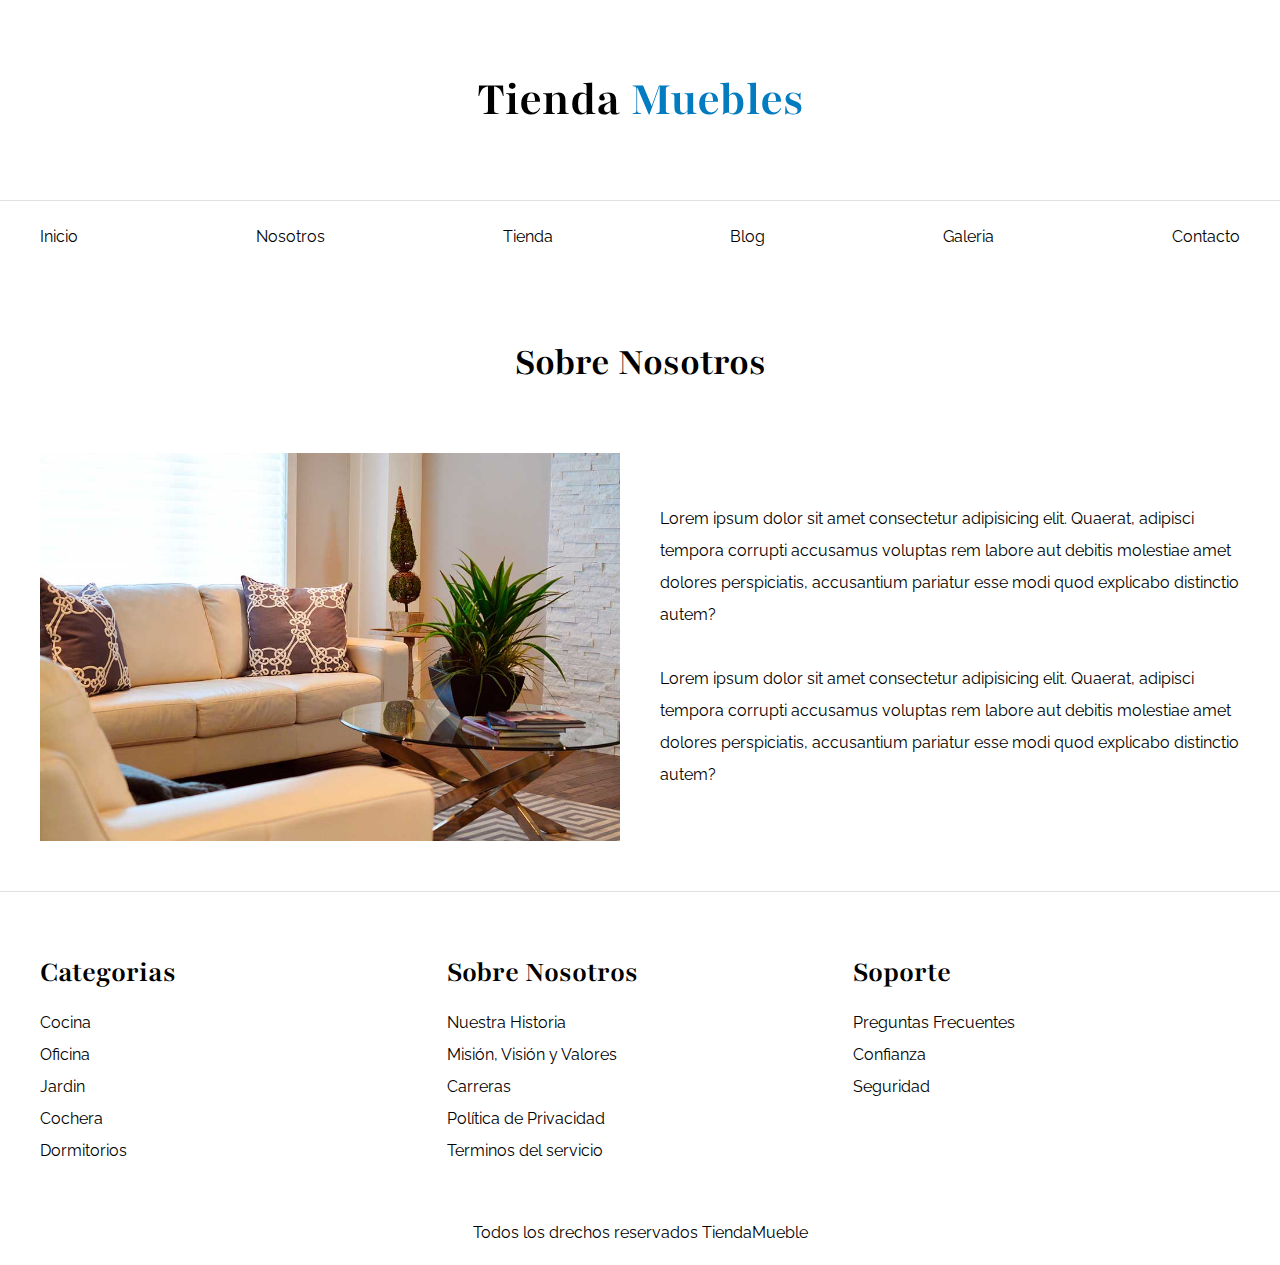
<file: nosotros.html>
<!DOCTYPE html>
<html lang="es">
<head>
    <meta charset="UTF-8">
    <meta http-equiv="X-UA-Compatible" content="IE=edge">
    <meta name="viewport" content="width=device-width, initial-scale=1.0">
    <title>Ecommerce - Nosotros</title>
    <link rel="stylesheet" href="./css/normalize.css">
    <link rel="preconnect" href="https://fonts.googleapis.com">
<link rel="preconnect" href="https://fonts.gstatic.com" crossorigin>
<link href="https://fonts.googleapis.com/css2?family=Montserrat:wght@900&family=Playfair:wght@700&family=Poppins:ital,wght@1,900&family=Qwitcher+Grypen:wght@700&family=Raleway:wght@400;700;900&display=swap" rel="stylesheet">
    <link rel="stylesheet" href="./css/style.css">
</head>
<body>
    <header>
        <h1 class="nombre-sitio">Tienda <span>Muebles</span> </h1>
    </header>
    <div class="contenedor-navegacion">
        <nav class="nav-principal contenedor">
            <a href="index.html">Inicio</a>
            <a href="nosotros.html">Nosotros</a>
            <a href="tienda.html">Tienda</a>
            <a href="blog.html">Blog</a>
            <a href="galeria.html">Galeria</a>
            <a href="contacto.html">Contacto</a>
        </nav>

    </div>
    
            <main class="contenido-principal contenedor">
                <h2 class="text-center">Sobre Nosotros</h2>
                <div class="contenido-nosotros">
                <div class="imagen">
                    <img src="img/nosotros.jpg" alt="imagen nosotros">
                </div>
                <div class="informacion-nosotros">
                    <p>Lorem ipsum dolor sit amet consectetur adipisicing elit. Quaerat, adipisci tempora corrupti accusamus voluptas rem labore aut debitis molestiae amet dolores perspiciatis, accusantium pariatur esse modi quod explicabo distinctio autem?</p>
                    <p>Lorem ipsum dolor sit amet consectetur adipisicing elit. Quaerat, adipisci tempora corrupti accusamus voluptas rem labore aut debitis molestiae amet dolores perspiciatis, accusantium pariatur esse modi quod explicabo distinctio autem?</p>
                </div>
            </div>
            </main>
        <footer class="site-footer">
            <div class="grid-footer contenedor">
            <div>
                <h3>Categorias</h3>
                <nav class="footer-menu">
                    <a href="">Cocina</a>
                    <a href="">Oficina</a>
                    <a href="">Jardin</a>
                    <a href="">Cochera</a>
                    <a href="">Dormitorios</a>
                </nav>
            </div>
            <div>
                <h3>Sobre Nosotros</h3>
                <nav class="footer-menu">
                    <a href="">Nuestra Historia</a>
                    <a href="">Misión, Visión y Valores</a>
                    <a href="">Carreras</a>
                    <a href="">Política  de Privacidad </a>
                    <a href="">Terminos del servicio</a>
                </nav>
            </div>
            <div>
                <h3>Soporte</h3>
                <nav class="footer-menu">
                    <a href="">Preguntas Frecuentes</a>
                    <a href="">Confianza</a>
                    <a href="">Seguridad</a>
                </nav>
        </div>
    </div>
        <p class="copyrigth">Todos los  drechos reservados TiendaMueble </p>
    </footer>
    
</body>
</html>
</file>
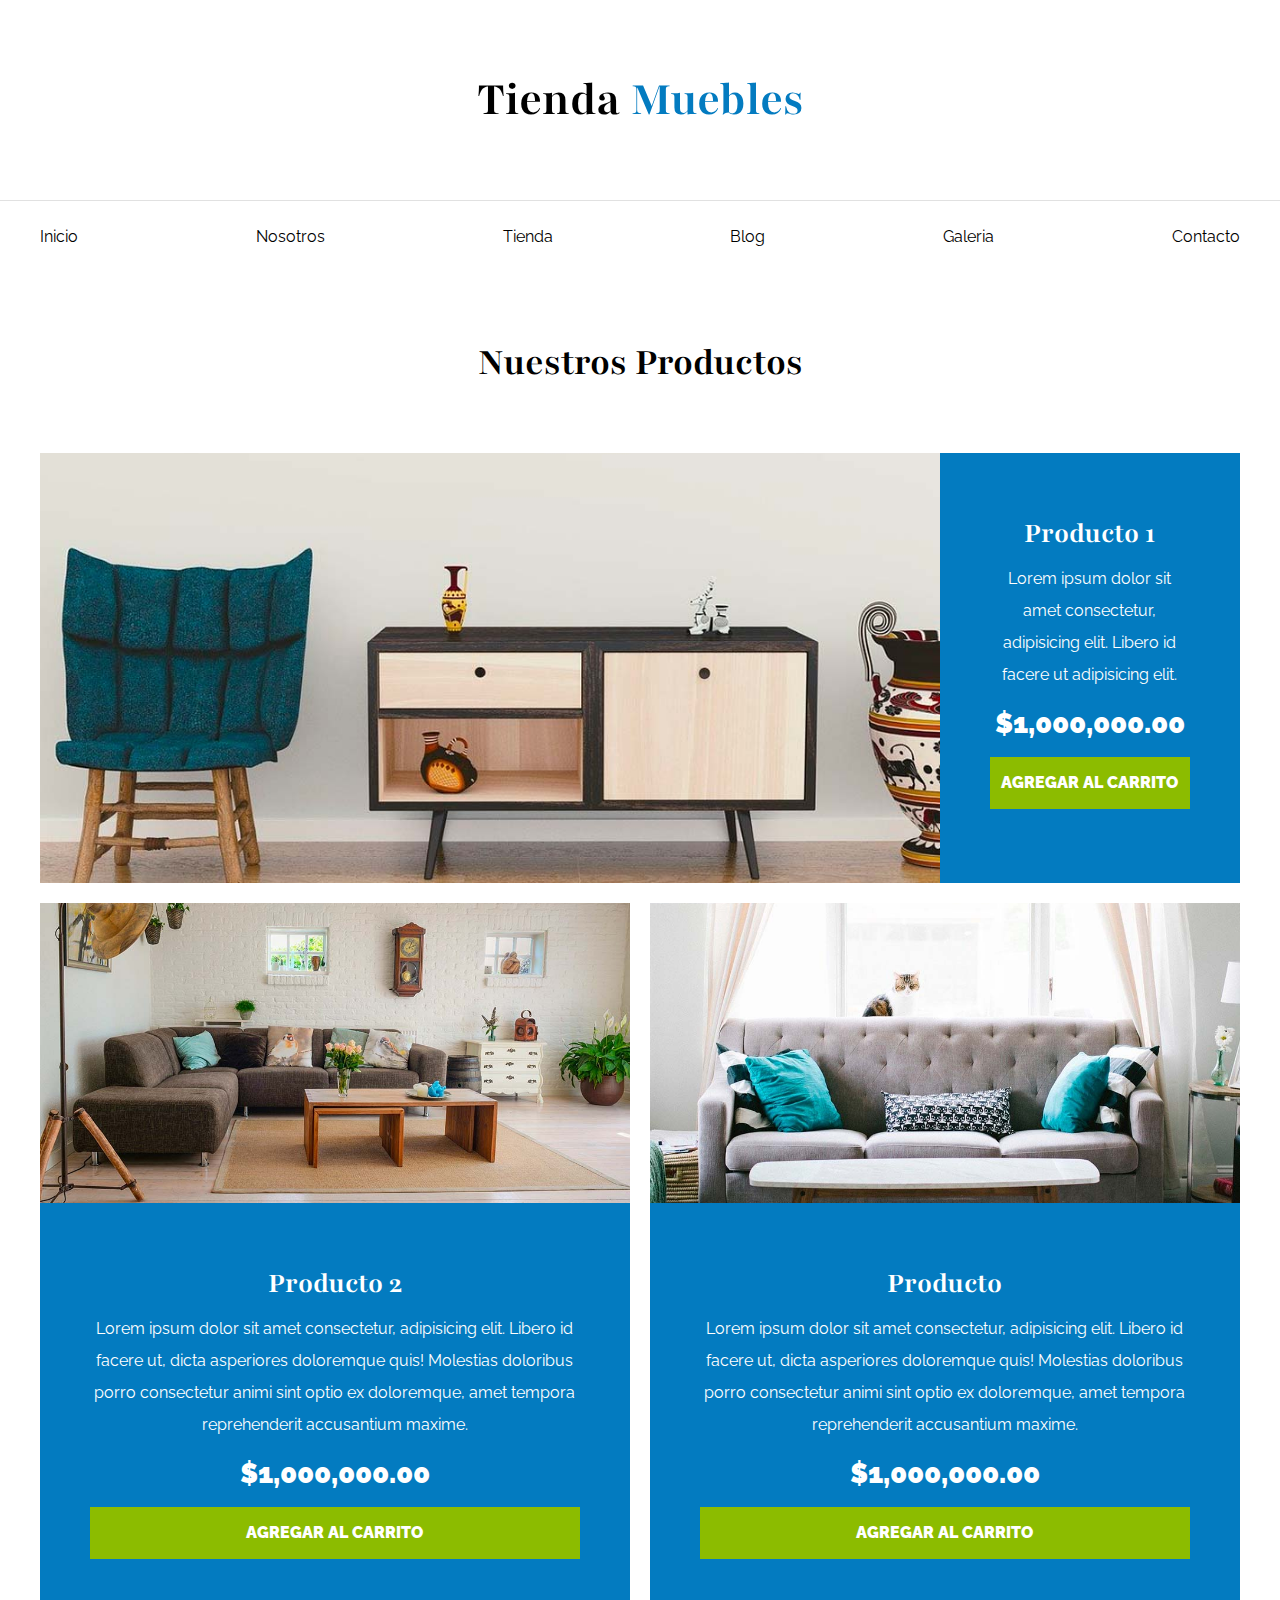
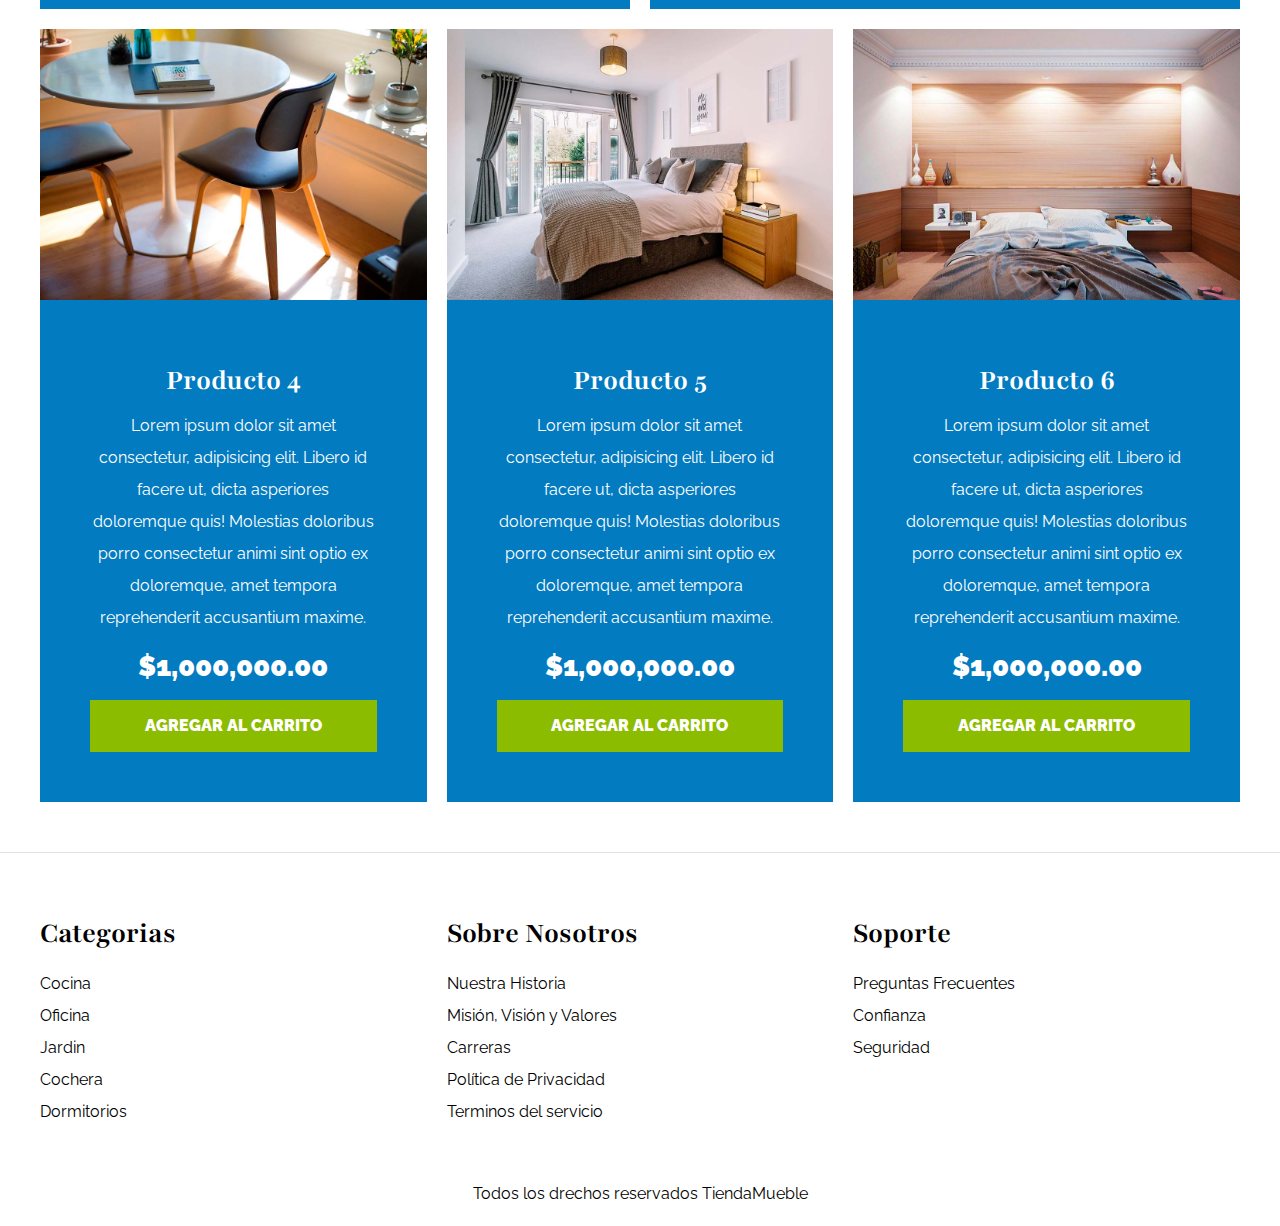
<file: tienda.html>
<!DOCTYPE html>
<html lang="es">
<head>
    <meta charset="UTF-8">
    <meta http-equiv="X-UA-Compatible" content="IE=edge">
    <meta name="viewport" content="width=device-width, initial-scale=1.0">
    <title>Ecommerce - Tienda</title>
    <link rel="stylesheet" href="./css/normalize.css">
    <link rel="preconnect" href="https://fonts.googleapis.com">
<link rel="preconnect" href="https://fonts.gstatic.com" crossorigin>
<link href="https://fonts.googleapis.com/css2?family=Montserrat:wght@900&family=Playfair:wght@700&family=Poppins:ital,wght@1,900&family=Qwitcher+Grypen:wght@700&family=Raleway:wght@400;700;900&display=swap" rel="stylesheet">
    <link rel="stylesheet" href="./css/style.css">
</head>
<body>
    <header>
        <h1 class="nombre-sitio">Tienda <span>Muebles</span> </h1>
    </header>
    <div class="contenedor-navegacion">
        <nav class="nav-principal contenedor">
            <a href="index.html">Inicio</a>
            <a href="nosotros.html">Nosotros</a>
            <a href="tienda.html">Tienda</a>
            <a href="blog.html">Blog</a>
            <a href="galeria.html">Galeria</a>
            <a href="contacto.html">Contacto</a>
        </nav>

    </div>
    
    <main class="contenido-principal contenedor">
        <h2 class="text-center">Nuestros Productos</h2>
        <div class="listado-productos">
            <div class="producto">
                <img src="./img/producto1.jpg" alt="Imagen Producto">
                <div class="texto-producto">
                    <H3>Producto 1</H3>
                    <p>Lorem ipsum dolor sit amet consectetur, adipisicing elit. Libero id facere ut adipisicing elit.</p>
                    <p class="precio">$1,000,000.00</p>

                    <a class="btn" href="#">Agregar al carrito</a>
                </div>
            </div>
            <div class="producto">
                <img src="./img/producto2.jpg" alt="Imagen Producto">
                <div class="texto-producto">
                    <H3>Producto 2</H3>
                    <p>Lorem ipsum dolor sit amet consectetur, adipisicing elit. Libero id facere ut, dicta asperiores doloremque quis! Molestias doloribus porro consectetur animi sint optio ex doloremque, amet tempora reprehenderit accusantium maxime.</p>
                    <p class="precio">$1,000,000.00</p>

                    <a class="btn" href="#">Agregar al carrito</a>
                </div>
            </div>
            <div class="producto">
                <img src="./img/producto3.jpg" alt="Imagen Producto">
                <div class="texto-producto">
                    <H3>Producto </H3>
                    <p>Lorem ipsum dolor sit amet consectetur, adipisicing elit. Libero id facere ut, dicta asperiores doloremque quis! Molestias doloribus porro consectetur animi sint optio ex doloremque, amet tempora reprehenderit accusantium maxime.</p>
                    <p class="precio">$1,000,000.00</p>

                    <a class="btn" href="#">Agregar al carrito</a>
                </div>
            </div>
            <div class="producto">
                <img src="./img/producto4.jpg" alt="Imagen Producto">
                <div class="texto-producto">
                    <H3>Producto 4</H3>
                    <p>Lorem ipsum dolor sit amet consectetur, adipisicing elit. Libero id facere ut, dicta asperiores doloremque quis! Molestias doloribus porro consectetur animi sint optio ex doloremque, amet tempora reprehenderit accusantium maxime.</p>
                    <p class="precio">$1,000,000.00</p>

                    <a class="btn" href="#">Agregar al carrito</a>
                </div>
            </div>
            <div class="producto">
                <img src="./img/producto5.jpg" alt="Imagen Producto">
                <div class="texto-producto">
                    <H3>Producto 5</H3>
                    <p>Lorem ipsum dolor sit amet consectetur, adipisicing elit. Libero id facere ut, dicta asperiores doloremque quis! Molestias doloribus porro consectetur animi sint optio ex doloremque, amet tempora reprehenderit accusantium maxime.</p>
                    <p class="precio">$1,000,000.00</p>

                    <a class="btn" href="#">Agregar al carrito</a>
                </div>
            </div>
            <div class="producto">
                <img src="./img/producto6.jpg" alt="Imagen Producto">
                <div class="texto-producto">
                    <H3>Producto 6</H3>
                    <p>Lorem ipsum dolor sit amet consectetur, adipisicing elit. Libero id facere ut, dicta asperiores doloremque quis! Molestias doloribus porro consectetur animi sint optio ex doloremque, amet tempora reprehenderit accusantium maxime.</p>
                    <p class="precio">$1,000,000.00</p>

                    <a class="btn" href="#">Agregar al carrito</a>
                </div>
            </div>
        </div>
</main>
        <footer class="site-footer">
            <div class="grid-footer contenedor">
            <div>
                <h3>Categorias</h3>
                <nav class="footer-menu">
                    <a href="">Cocina</a>
                    <a href="">Oficina</a>
                    <a href="">Jardin</a>
                    <a href="">Cochera</a>
                    <a href="">Dormitorios</a>
                </nav>
            </div>
            <div>
                <h3>Sobre Nosotros</h3>
                <nav class="footer-menu">
                    <a href="">Nuestra Historia</a>
                    <a href="">Misión, Visión y Valores</a>
                    <a href="">Carreras</a>
                    <a href="">Política  de Privacidad </a>
                    <a href="">Terminos del servicio</a>
                </nav>
            </div>
            <div>
                <h3>Soporte</h3>
                <nav class="footer-menu">
                    <a href="">Preguntas Frecuentes</a>
                    <a href="">Confianza</a>
                    <a href="">Seguridad</a>
                </nav>
        </div>
    </div>
        <p class="copyrigth">Todos los  drechos reservados TiendaMueble </p>
    </footer>
    
</body>
</html>
</file>
<file: css/style.css>
html {
    box-sizing: border-box;
    font-size: 62.5%; /* 1rem = a  10px */
}
  *, *:before, *:after {
    box-sizing: inherit;
}
/* 
Selectores globales  */
body{
    font-family:'Raleway', sans-serif;
    font-size: 1.6rem;
    line-height: 2;
}
h1, h2, h3{
    font-family: 'Playfair', serif;
    margin: 0 0 5rem 0;
}
h1{
    font-size: 5rem;
}
h2{
    font-size: 4rem;
}
h3{
    font-size: 3rem;
}
a{
    text-decoration: none;
    color: #000;
}
.contenedor{
    max-width: 120rem;
    margin: 0 auto;
}
img {
    max-width: 100%;
    display: block;
}
.btn{
    background-color: #8cbc00;
    display: block;
    color: #ffffff;
    text-transform: uppercase;
    font-weight: 900;
    padding: 1rem;
    transition: background-color .3s ease-out;
    text-align: center;
    border: none;
}
.btn:hover{
    background-color: #769c02;
    cursor: pointer;
}
/* Utilidades */
.text-center{
    text-align: center;
}
.max-width-30{
    max-width: 30rem;
}
/*  Header y navegacionn  */
.nombre-sitio{
    margin-top: 5rem;
    text-align: center;
}
.nombre-sitio span { 
    color: #037bc0;
}
.contenedor-navegacion{
    border-top: 1px solid #e1e1e1;
}

.nav-principal{
    padding: 2rem 0;
    display: flex;
    justify-content:space-between;
}
.hero{
    background-image: url(../img/principal.jpg);
    height: 55rem;
    background-repeat: no-repeat;
    background-position: center center;
    background-size: cover;
    
}

/* Categorias */
.categorias{
    padding-top: 5rem;
}
.categoria a{
    text-align: center;
    display: block;
    padding: 2rem;
    font-size: 2rem;
}
.categoria a:hover{
    background-color: #037bc0;
    color: #ffffff;
    border-bottom-right-radius: 1rem;
}
.listado-categorias{
    display: grid;
    grid-template-columns: repeat(3,1fr);
    gap: 2rem;
}

/* Bloque Nosotros  */
.sobre-nosotros{
    background-image: linear-gradient(to right, transparent 50%, #037bc0 50%,#037bc0 100%), url(../img/nosotros.jpg);
    background-position:left center;
    padding: 10rem 0;
    background-repeat: no-repeat;
    background-size: 100%, 120rem;
}
.sobre-nosotros-grid{
    display: flex;
    justify-content: flex-end;

}
.texto-nosotros{
    flex-basis: 50%;
    padding-left: 10rem;
    color: #ffffff;
}

/* listado de productos */
.contenido-principal{
    padding-top: 5rem;
}
.listado-productos{
    display: grid;
    grid-template-columns: repeat(6, 1fr);
    gap: 2rem;
}
.producto:nth-child(1){
    grid-column-start: 1;
    grid-column-end: 7;
    display: grid;
    grid-template-columns: 3fr 1fr;
    /*  grid-column: 1/7; Ssegunda forma*/
}
.producto:nth-child(1) img{
    height: 43rem;
    width: 100%;
    object-fit: cover;
}
.producto:nth-child(2){
    grid-column-start: 1;
    grid-column-end: 4;
}
.producto:nth-child(2) img{
    height: 30rem;
    width: 100%;
    object-fit: cover;
}
.producto:nth-child(3){
    grid-column-start: 4;
    grid-column-end: 7;
}
.producto:nth-child(3) img{
    height: 30rem;
    width: 100%;
    object-fit: cover;
} 
.producto:nth-child(4){
    grid-column-start: 1;
    grid-column-end: 3;
}
.producto:nth-child(5){
    grid-column-start: 3;
    grid-column-end: 5;
}
.producto:nth-child(6){
    grid-column-start: 5;
    grid-column-end: 7;
}
.producto{
    background-color: #037bc0;
}
.texto-producto{
    text-align: center;
    color: #ffffff;
    padding: 5rem;
}
.texto-producto h3{
    margin: 0;
}
.texto-producto p{
    margin: 0 0 .5rem 0;
}
.texto-producto .precio{
    font-size: 2.8rem;
    font-weight: 900;

}

/* Footer */
.site-footer{
    border-top: 1px solid #e1e1e1;
    margin-top: 5rem;
    padding-top: 5rem;
}
.site-footer h3{
    margin-bottom: .5rem;
}
.grid-footer{
    display: grid;
    grid-template-columns: repeat(3, 1fr);
    gap: 2rem;
}
.footer-menu a{
    display: block;
}
.copyrigth{
    margin-top: 5rem;
    text-align: center;
}
/* Nosotros */
.contenido-nosotros{
    display: grid;
    grid-template-columns: 1fr 2fr;
    grid-template-columns: repeat(auto-fit, minmax(25rem, 1fr));
    column-gap: 4rem;
}
.informacion-nosotros{
    display: flex;
    flex-direction: column;
    justify-content: center;
}
/* Blog */
.contenedor-blog{
    display:  grid;
    grid-template-columns: 2fr 1fr;
    column-gap: 4rem;
}
.entrada{
    border-bottom: 2px solid #e1e1e1;
    padding-bottom: 4rem;
    margin-bottom: 2rem;
}
.entrada:last-of-type{
    border:none;
}
.entrada-meta{
    display:flex;
    justify-content: space-between;
}
.entrada-meta p{
    font-weight: bold;
}
.entrada-meta span{
    color: #037bc0;
}
.contenido-entrada-blog{
    width: 60rem;
    margin: 0 auto;
}
.galeria{
    list-style: none;
    margin: 0;
    padding: 0;
    display: grid;
    grid-template-columns: repeat(3, 1fr);
    gap: 2rem;
}

.galeria img{
    height: 40rem;
    width: 40rem;
    object-fit: cover;
}

/* Fornmulario */
.formulario{
    max-width: 60rem;
    margin: 0 auto; /* para centrar */
}
.formulario fieldset{
    border:1px solid black;
    margin-bottom: 2rem;
}
.formulario legend{
    background-color: #005485;
    width: 100%;
    text-align: center;
    color: white;
    text-transform: uppercase;
    font-weight: 900;
    padding: 1rem; /* paradin para espacios hacia dentro */
    margin-bottom: 4rem;
}
.campo{
    display: flex;
    margin-bottom: 2rem;
}
.campo label{
        flex-basis: 10rem;
}
.campo input:not([type="radio"]),
.campo textarea, .campo select
{
    flex: 1;
    border: 1px solid #e1e1e1;
    padding: 1rem;
}
</file>
